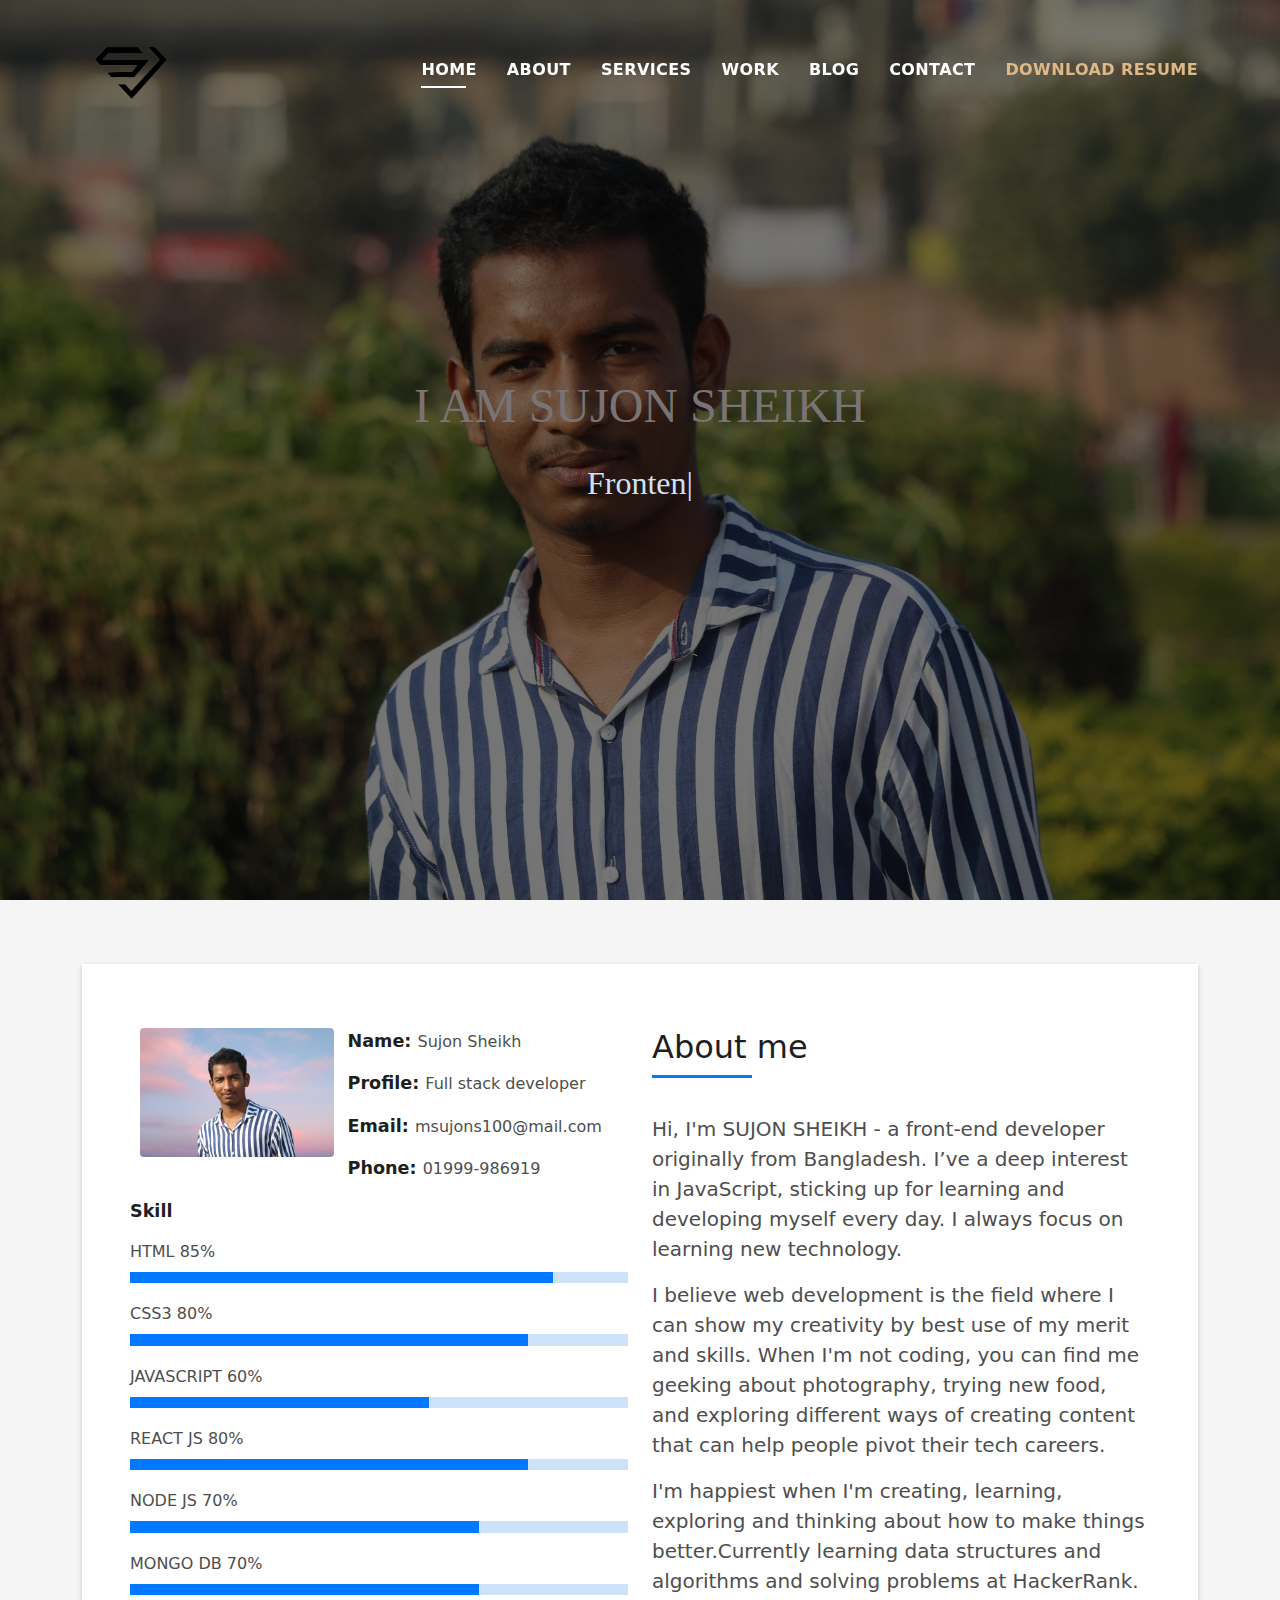
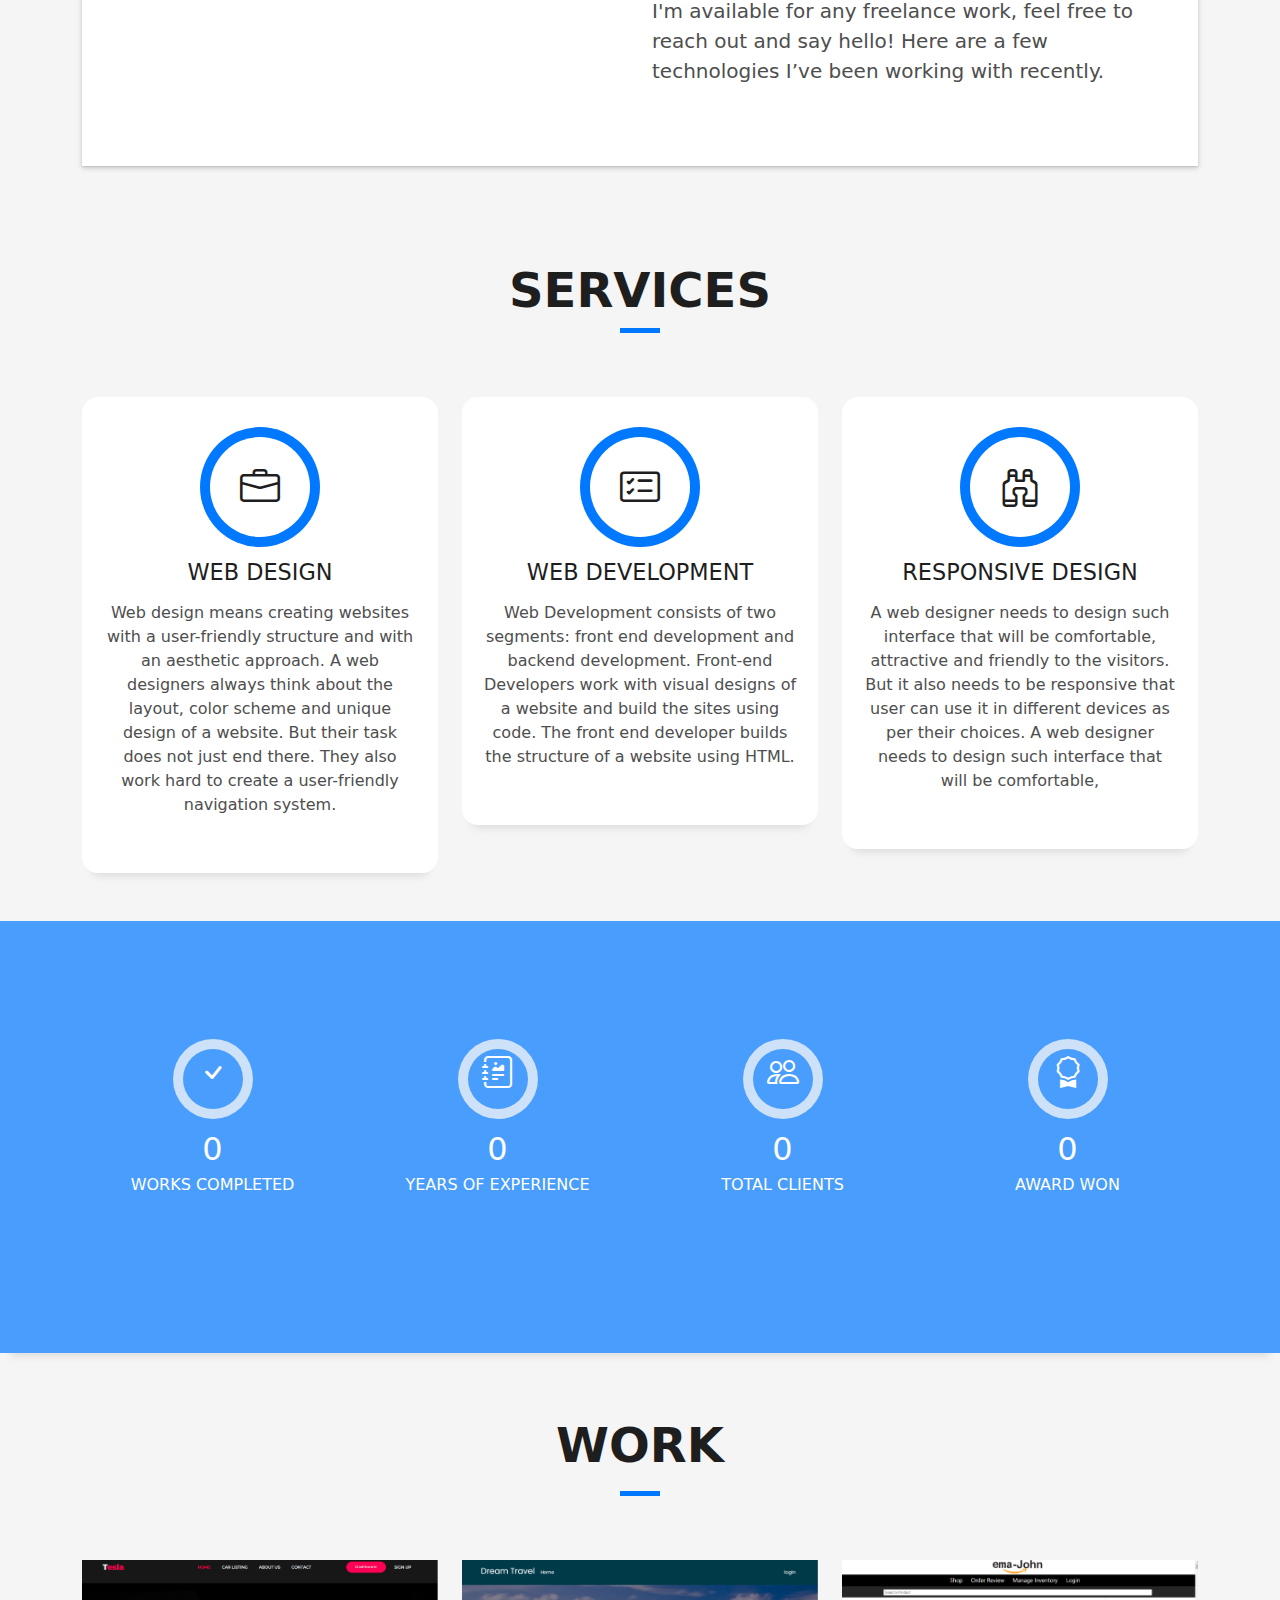
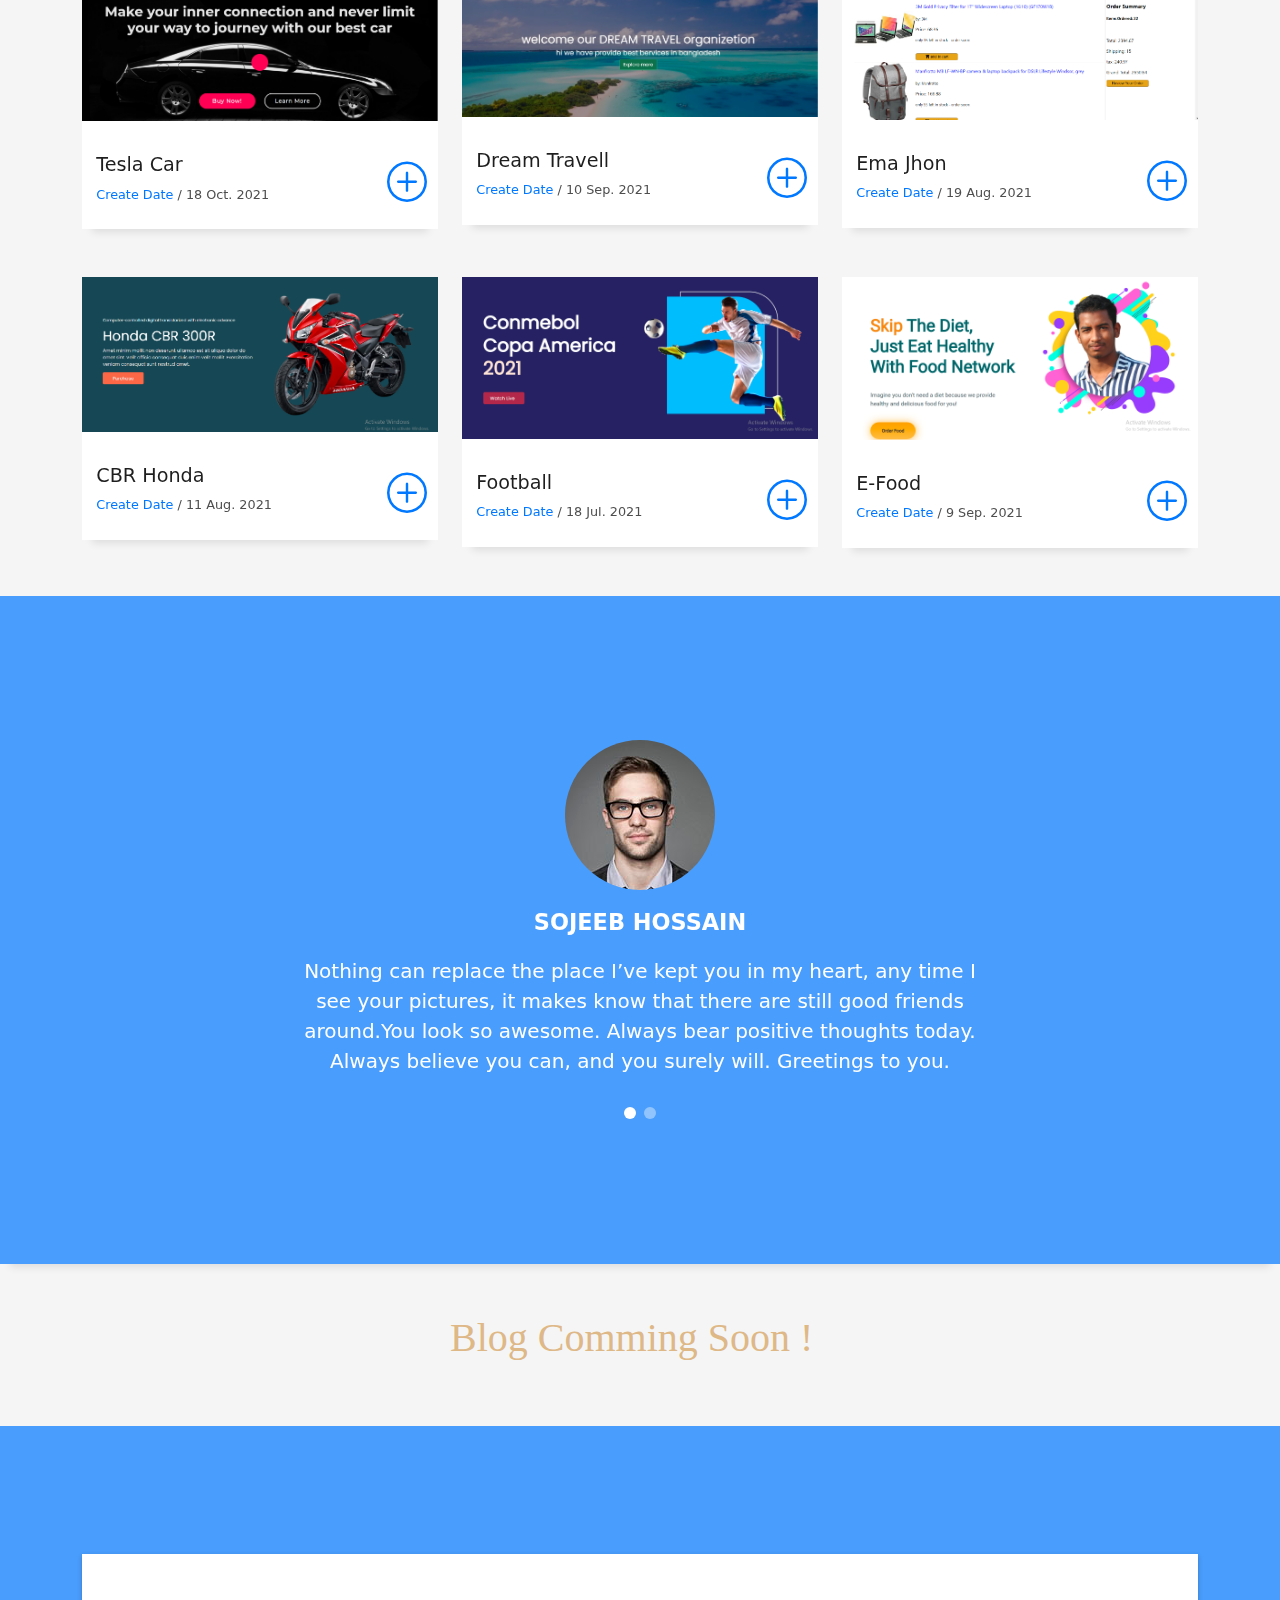
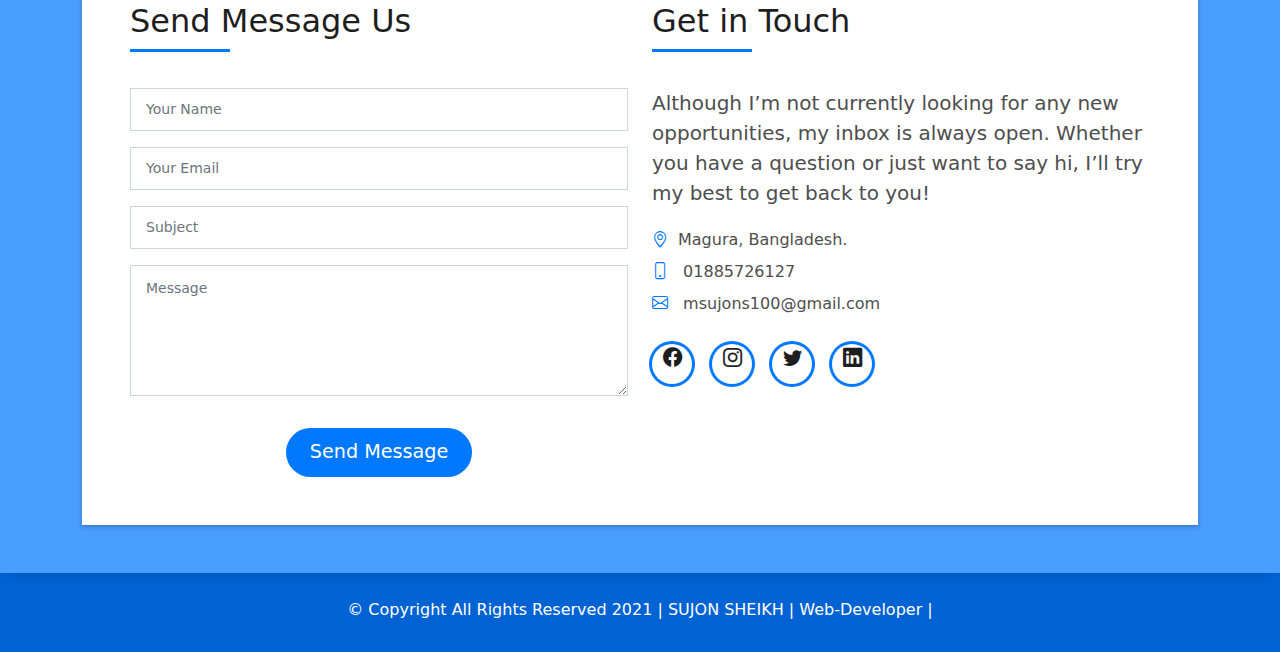
<file: index.html>
<!DOCTYPE html>
<html lang="en">

<head>
  <meta charset="utf-8">
  <meta content="width=device-width, initial-scale=1.0" name="viewport">

  <title>ѕυנσи ѕнєιкн</title>
  <meta content="" name="description">
  <meta content="" name="keywords">

  <!-- Favicons -->
  <link href="assets/img/fav.png" rel="icon">
  <link href="assets/img/apple-touch-icon.png" rel="apple-touch-icon">

  <!-- Vendor CSS Files -->
  <link href="assets/vendor/bootstrap/css/bootstrap.min.css" rel="stylesheet">
  <link href="assets/vendor/bootstrap-icons/bootstrap-icons.css" rel="stylesheet">
  <link href="assets/vendor/glightbox/css/glightbox.min.css" rel="stylesheet">
  <link href="assets/vendor/swiper/swiper-bundle.min.css" rel="stylesheet">

  <!-- Template Main CSS File -->
  <link href="assets/css/style.css" rel="stylesheet">

  
</head>

<body>

  <!-- ======= Header ======= -->
  <header id="header" class="fixed-top">
    <div class="container d-flex align-items-center justify-content-between">

      <h1 class="logo"><a href="index.html"><img src="/assets/img/fav.png" alt=""></a></h1>
      

      <nav id="navbar" class="navbar">
        <ul>
          <li><a class="nav-link scrollto active" href="#hero">Home</a></li>
          <li><a class="nav-link scrollto" href="#about">About</a></li>
          <li><a class="nav-link scrollto" href="#services">Services</a></li>
          <li><a class="nav-link scrollto " href="#work">Work</a></li>
          <li><a class="nav-link scrollto " href="#blog">Blog</a></li>
          <li><a class="nav-link scrollto" href="#contact">Contact</a></li>
          <li><a class="nav-link scrollto" style="color: burlywood;" href="https://drive.google.com/file/d/1qB2G-3XGYrtG1VJgS4BBknzDFBVTh50k/view?usp=sharing">Download Resume</a></li>
        </ul>
        <i class="bi bi-list mobile-nav-toggle"></i>
      </nav><!-- .navbar -->

    </div>
  </header><!-- End Header -->

  <!-- ======= Hero Section ======= -->
  <div id="hero" class="hero route bg-image" style="background-image: url(assets/img/sujon.JPG)">
    <div class="overlay-itro"></div>
    <div class="hero-content display-table">
      <div class="table-cell">
        <div class="container">
          <!--<p class="display-6 color-d">Hello, world!</p>-->
          <h1 class="hero-title mb-4">I AM SUJON SHEIKH</h1>
          <p class="hero-subtitle"><span class="typed" data-typed-items="Frontend Web Developer (MERN Stack),Programmer, Designer, Developer, Freelancer"></span></p>
          <!-- <p class="pt-3"><a class="btn btn-primary btn js-scroll px-4" href="#about" role="button">Learn More</a></p> -->
        </div>
      </div>
    </div>
  </div><!-- End Hero Section -->

  <main id="main">

    <!-- ======= About Section ======= -->
    <section id="about" class="about-mf sect-pt4 route">
      <div class="container">
        <div class="row">
          <div class="col-sm-12">
            <div class="box-shadow-full">
              <div class="row">
                <div class="col-md-6">
                  <div class="row">
                    <div class="col-sm-6 col-md-5">
                      <div class="about-img">
                        <img src="assets/img/sujon bg.png" class="img-fluid rounded b-shadow-a" alt="">
                      </div>
                    </div>
                    <div class="col-sm-6 col-md-7">
                      <div class="about-info">
                        <p><span class="title-s">Name: </span> <span>Sujon Sheikh</span></p>
                        <p><span class="title-s">Profile: </span> <span>Full stack developer</span></p>
                        <p><span class="title-s">Email: </span> <span>msujons100@mail.com</span></p>
                        <p><span class="title-s">Phone: </span> <span>01999-986919</span></p>
                      </div>
                    </div>
                  </div>
                  <div class="skill-mf">
                    <p class="title-s">Skill</p>
                    <span>HTML</span> <span class="pull-right">85%</span>
                    <div class="progress">
                      <div class="progress-bar" role="progressbar" style="width: 85%;" aria-valuenow="85" aria-valuemin="0" aria-valuemax="100"></div>
                    </div>
                    <span>CSS3</span> <span class="pull-right">80%</span>
                    <div class="progress">
                      <div class="progress-bar" role="progressbar" style="width: 80%" aria-valuenow="75" aria-valuemin="0" aria-valuemax="100"></div>
                    </div>
                    <span>JAVASCRIPT</span> <span class="pull-right">60%</span>
                    <div class="progress">
                      <div class="progress-bar" role="progressbar" style="width: 60%" aria-valuenow="50" aria-valuemin="0" aria-valuemax="100"></div>
                    </div>
                    <span>REACT JS</span> <span class="pull-right">80%</span>
                    <div class="progress">
                      <div class="progress-bar" role="progressbar" style="width: 80%" aria-valuenow="90" aria-valuemin="0" aria-valuemax="100"></div>
                    </div>
                    <span>NODE JS</span> <span class="pull-right">70%</span>
                    <div class="progress">
                      <div class="progress-bar" role="progressbar" style="width: 70%" aria-valuenow="90" aria-valuemin="0" aria-valuemax="100"></div>
                    </div>
                    <span>MONGO DB</span> <span class="pull-right">70%</span>
                    <div class="progress">
                      <div class="progress-bar" role="progressbar" style="width: 70%" aria-valuenow="90" aria-valuemin="0" aria-valuemax="100"></div>
                    </div>
                  </div>
                </div>
                <div class="col-md-6">
                  <div class="about-me pt-4 pt-md-0">
                    <div class="title-box-2">
                      <h5 class="title-left">
                        About me
                      </h5>
                    </div>
                    <p class="lead">
                      Hi, I'm SUJON SHEIKH - a front-end developer originally from Bangladesh. I’ve a deep interest in JavaScript, sticking up for learning and developing myself every day. I always focus on learning new technology.
                    </p>
                    <p class="lead">
                      I believe web development is the field where I can show my creativity by best use of my merit and skills. When I'm not coding, you can find me geeking about photography, trying new food, and exploring different ways of creating content that can help people pivot their tech careers.
                    </p>
                    <p class="lead">
                      I'm happiest when I'm creating, learning, exploring and thinking about how to make things better.Currently learning data structures and algorithms and solving problems at HackerRank. I'm available for any freelance work, feel free to reach out and say hello! Here are a few technologies I’ve been working with recently.
                    </p>
                  </div>
                </div>
              </div>
            </div>
          </div>
        </div>
      </div>
    </section><!-- End About Section -->

    <!-- ======= Services Section ======= -->
    <section id="services" class="services-mf pt-5 route">
      <div class="container">
        <div class="row">
          <div class="col-sm-12">
            <div class="title-box text-center">
              <h3 class="title-a">
                Services
              </h3>
              <div class="line-mf"></div>
            </div>
          </div>
        </div>
        <div class="row">
          <div class="col-md-4">
            <div class="service-box">
              <div class="service-ico">
                <span class="ico-circle"><i class="bi bi-briefcase"></i></span>
              </div>
              <div class="service-content">
                <h2 class="s-title">Web Design</h2>
                <p class="s-description text-center">
                  Web design means creating websites with a user-friendly structure and with an aesthetic approach. A web designers always think about the layout, color scheme and unique design of a website. But their task does not just end there. They also work hard to create a user-friendly navigation system.
                </p>
              </div>
            </div>
          </div>
          <div class="col-md-4">
            <div class="service-box">
              <div class="service-ico">
                <span class="ico-circle"><i class="bi bi-card-checklist"></i></span>
              </div>
              <div class="service-content">
                <h2 class="s-title">Web Development</h2>
                <p class="s-description text-center">
                  Web Development consists of two segments: front end development and backend development. Front-end Developers work with visual designs of a website and build the sites using code. The front end developer builds the structure of a website using HTML.
                </p>
              </div>
            </div>
          </div>
          <div class="col-md-4">
            <div class="service-box">
              <div class="service-ico">
                <span class="ico-circle"><i class="bi bi-binoculars"></i></span>
              </div>
              <div class="service-content">
                <h2 class="s-title">Responsive Design</h2>
                <p class="s-description text-center">
                  A web designer needs to design such interface that will be comfortable, attractive and friendly to the visitors. But it also needs to be responsive that user can use it in different devices as per their choices. A web designer needs to design such interface that will be comfortable,
                </p>
              </div>
            </div>
          </div>
        </div>
      </div>
    </section><!-- End Services Section -->

    <!-- ======= Counter Section ======= -->
    <div class="section-counter paralax-mf bg-image" style="background-image: url(assets/img/counters-bg.jpg)">
      <div class="overlay-mf"></div>
      <div class="container position-relative">
        <div class="row">
          <div class="col-sm-3 col-lg-3">
            <div class="counter-box counter-box pt-4 pt-md-0">
              <div class="counter-ico">
                <span class="ico-circle"><i class="bi bi-check"></i></span>
              </div>
              <div class="counter-num">
                <p data-purecounter-start="0" data-purecounter-end="350" data-purecounter-duration="1" class="counter purecounter"></p>
                <span class="counter-text">WORKS COMPLETED</span>
              </div>
            </div>
          </div>
          <div class="col-sm-3 col-lg-3">
            <div class="counter-box pt-4 pt-md-0">
              <div class="counter-ico">
                <span class="ico-circle"><i class="bi bi-journal-richtext"></i></span>
              </div>
              <div class="counter-num">
                <p data-purecounter-start="0" data-purecounter-end="02" data-purecounter-duration="1" class="counter purecounter"></p>
                <span class="counter-text">YEARS OF EXPERIENCE</span>
              </div>
            </div>
          </div>
          <div class="col-sm-3 col-lg-3">
            <div class="counter-box pt-4 pt-md-0">
              <div class="counter-ico">
                <span class="ico-circle"><i class="bi bi-people"></i></span>
              </div>
              <div class="counter-num">
                <p data-purecounter-start="0" data-purecounter-end="120" data-purecounter-duration="1" class="counter purecounter"></p>
                <span class="counter-text">TOTAL CLIENTS</span>
              </div>
            </div>
          </div>
          <div class="col-sm-3 col-lg-3">
            <div class="counter-box pt-4 pt-md-0">
              <div class="counter-ico">
                <span class="ico-circle"><i class="bi bi-award"></i></span>
              </div>
              <div class="counter-num">
                <p data-purecounter-start="0" data-purecounter-end="7" data-purecounter-duration="1" class="counter purecounter"></p>
                <span class="counter-text">AWARD WON</span>
              </div>
            </div>
          </div>
        </div>
      </div>
    </div><!-- End Counter Section -->

    <!-- ======= Portfolio Section ======= -->
    <section id="work" class="portfolio-mf sect-pt4 route">
      <div class="container">
        <div class="row">
          <div class="col-sm-12">
            <div class="title-box text-center">
              <h3 class="title-a">
                Work
              </h3>
              <p class="subtitle-a">
              </p>
              <div class="line-mf"></div>
            </div>
          </div>
        </div>
        <div class="row">
          <div class="col-md-4">
            <div class="work-box">
              <a href="assets/img/w1.png" data-gallery="portfolioGallery" class="portfolio-lightbox">
                <div class="work-img">
                  <img src="assets/img/w1.png" alt="" class="img-fluid">
                </div>
              </a>
              <div class="work-content">
                <div class="row">
                  <div class="col-sm-8">
                    <h2 class="w-title">Tesla Car</h2>
                    <div class="w-more">
                      <span class="w-ctegory">Create Date</span> / <span class="w-date">18 Oct. 2021</span>
                    </div>
                  </div>
                  <div class="col-sm-4">
                    <div class="w-like">
                      <a href="work-1.html"> <span class="bi bi-plus-circle"></span></a>
                    </div>
                  </div>
                </div>
              </div>
            </div>
          </div>
          <div class="col-md-4">
            <div class="work-box">
              <a href="assets/img/w2.png" data-gallery="portfolioGallery" class="portfolio-lightbox">
                <div class="work-img">
                  <img src="assets/img/w2.png" alt="" class="img-fluid">
                </div>
              </a>
              <div class="work-content">
                <div class="row">
                  <div class="col-sm-8">
                    <h2 class="w-title">Dream Travell</h2>
                    <div class="w-more">
                      <span class="w-ctegory">Create Date</span> / <span class="w-date">10 Sep. 2021</span>
                    </div>
                  </div>
                  <div class="col-sm-4">
                    <div class="w-like">
                      <a href="work-2.html"> <span class="bi bi-plus-circle"></span></a>
                    </div>
                  </div>
                </div>
              </div>
            </div>
          </div>
          <div class="col-md-4">
            <div class="work-box">
              <a href="assets/img/w3.png" data-gallery="portfolioGallery" class="portfolio-lightbox">
                <div class="work-img">
                  <img src="assets/img/w3.png" alt="" class="img-fluid">
                </div>
              </a>
              <div class="work-content">
                <div class="row">
                  <div class="col-sm-8">
                    <h2 class="w-title">Ema Jhon</h2>
                    <div class="w-more">
                      <span class="w-ctegory">Create Date</span> / <span class="w-date">19 Aug. 2021</span>
                    </div>
                  </div>
                  <div class="col-sm-4">
                    <div class="w-like">
                      <a href="work-3.html"> <span class="bi bi-plus-circle"></span></a>
                    </div>
                  </div>
                </div>
              </div>
            </div>
          </div>
          <div class="col-md-4">
            <div class="work-box">
              <a href="assets/img/w4.png" data-gallery="portfolioGallery" class="portfolio-lightbox">
                <div class="work-img">
                  <img src="assets/img/w4.png" alt="" class="img-fluid">
                </div>
              </a>
              <div class="work-content">
                <div class="row">
                  <div class="col-sm-8">
                    <h2 class="w-title">CBR Honda</h2>
                    <div class="w-more">
                      <span class="w-ctegory">Create Date</span> / <span class="w-date">11 Aug. 2021</span>
                    </div>
                  </div>
                  <div class="col-sm-4">
                    <div class="w-like">
                      <a href="work-4.html"> <span class="bi bi-plus-circle"></span></a>
                    </div>
                  </div>
                </div>
              </div>
            </div>
          </div>
          <div class="col-md-4">
            <div class="work-box">
              <a href="assets/img/w5.png" data-gallery="portfolioGallery" class="portfolio-lightbox">
                <div class="work-img">
                  <img src="assets/img/w5.png" alt="" class="img-fluid">
                </div>
              </a>
              <div class="work-content">
                <div class="row">
                  <div class="col-sm-8">
                    <h2 class="w-title">Football</h2>
                    <div class="w-more">
                      <span class="w-ctegory">Create Date</span> / <span class="w-date">18 Jul. 2021</span>
                    </div>
                  </div>
                  <div class="col-sm-4">
                    <div class="w-like">
                      <a href="work-5.html"> <span class="bi bi-plus-circle"></span></a>
                    </div>
                  </div>
                </div>
              </div>
            </div>
          </div>
          <div class="col-md-4">
            <div class="work-box">
              <a href="assets/img/w6.png" data-gallery="portfolioGallery" class="portfolio-lightbox">
                <div class="work-img">
                  <img src="assets/img/w6.png" alt="" class="img-fluid">
                </div>
              </a>
              <div class="work-content">
                <div class="row">
                  <div class="col-sm-8">
                    <h2 class="w-title">E-Food</h2>
                    <div class="w-more">
                      <span class="w-ctegory">Create Date</span> / <span class="w-date">9 Sep. 2021</span>
                    </div>
                  </div>
                  <div class="col-sm-4">
                    <div class="w-like">
                      <a href="work-6.html"> <span class="bi bi-plus-circle"></span></a>
                    </div>
                  </div>
                </div>
              </div>
            </div>
          </div>
        </div>
      </div>
    </section><!-- End Portfolio Section -->

    <!-- ======= Testimonials Section ======= -->
    <div class="testimonials paralax-mf bg-image" style="background-image: url(assets/img/overlay-bg.jpg)">
      <div class="overlay-mf"></div>
      <div class="container">
        <div class="row">
          <div class="col-md-12">

            <div class="testimonials-slider swiper-container" data-aos="fade-up" data-aos-delay="100">
              <div class="swiper-wrapper">

                <div class="swiper-slide">
                  <div class="testimonial-box">
                    <div class="author-test">
                      <img src="assets/img/testimonial-2.jpg" alt="" class="rounded-circle b-shadow-a">
                      <span class="author">Sojeeb Hossain</span>
                    </div>
                    <div class="content-test">
                      <p class="description lead">
                        Nothing can replace the place I’ve kept you in my heart, any time I see your pictures, it makes know that there are still good friends around.You look so awesome. Always bear positive thoughts today. Always believe you can, and you surely will. Greetings to you.
                      </p>
                    </div>
                  </div>
                </div><!-- End testimonial item -->

                <div class="swiper-slide">
                  <div class="testimonial-box">
                    <div class="author-test">
                      <img src="assets/img/testimonial-4.jpg" alt="" class="rounded-circle b-shadow-a">
                      <span class="author">Maria Khatun</span>
                    </div>
                    <div class="content-test">
                      <p class="description lead">
                        I wish you, one of my favorite humans on earth a beautiful day, I’m sure you enjoyed your night. And, yes! You look stunning.May all your dreams come true, all your expectation shall be met, don’t stop looking good.
                      </p>
                    </div>
                  </div>
                </div><!-- End testimonial item -->
              </div>
              <div class="swiper-pagination"></div>
            </div>

            <!-- <div id="testimonial-mf" class="owl-carousel owl-theme">
          
        </div> -->
          </div>
        </div>
      </div>
    </div><!-- End Testimonials Section -->

    <!-- ======= Blog Section ======= -->
    <h1 id="blog" style="font-family: cursive;margin-left: 450px;margin-top: 50px;color: burlywood;">Blog Comming Soon !</h1>
    <!-- <section id="blog" class="blog-mf sect-pt4 route">
      <div class="container">
        <div class="row">
          <div class="col-sm-12">
            <div class="title-box text-center">
              <h3 class="title-a">
                Blog
              </h3>
              <div class="line-mf"></div>
            </div>
          </div>
        </div>
        <div class="row">
          <div class="col-md-4">
            <div class="card card-blog">
              <div class="card-img">
                <a href="blog-single.html"><img src="assets/img/post-1.jpg" alt="" class="img-fluid"></a>
              </div>
              <div class="card-body">
                <div class="card-category-box">
                  <div class="card-category">
                    <h6 class="category">Travel</h6>
                  </div>
                </div>
                <h3 class="card-title"><a href="blog-single.html">See more ideas about Travel</a></h3>
                <p class="card-description">
                  Proin eget tortor risus. Pellentesque in ipsum id orci porta dapibus. Praesent sapien massa, convallis
                  a pellentesque nec,
                  egestas non nisi.
                </p>
              </div>
              <div class="card-footer">
                <div class="post-author">
                  <a href="#">
                    <img src="assets/img/testimonial-2.jpg" alt="" class="avatar rounded-circle">
                    <span class="author">Morgan Freeman</span>
                  </a>
                </div>
                <div class="post-date">
                  <span class="bi bi-clock"></span> 10 min
                </div>
              </div>
            </div>
          </div>
          <div class="col-md-4">
            <div class="card card-blog">
              <div class="card-img">
                <a href="blog-single.html"><img src="assets/img/post-2.jpg" alt="" class="img-fluid"></a>
              </div>
              <div class="card-body">
                <div class="card-category-box">
                  <div class="card-category">
                    <h6 class="category">Web Design</h6>
                  </div>
                </div>
                <h3 class="card-title"><a href="blog-single.html">See more ideas about Travel</a></h3>
                <p class="card-description">
                  Proin eget tortor risus. Pellentesque in ipsum id orci porta dapibus. Praesent sapien massa, convallis
                  a pellentesque nec,
                  egestas non nisi.
                </p>
              </div>
              <div class="card-footer">
                <div class="post-author">
                  <a href="#">
                    <img src="assets/img/testimonial-2.jpg" alt="" class="avatar rounded-circle">
                    <span class="author">Morgan Freeman</span>
                  </a>
                </div>
                <div class="post-date">
                  <span class="bi bi-clock"></span> 10 min
                </div>
              </div>
            </div>
          </div>
          <div class="col-md-4">
            <div class="card card-blog">
              <div class="card-img">
                <a href="blog-single.html"><img src="assets/img/post-3.jpg" alt="" class="img-fluid"></a>
              </div>
              <div class="card-body">
                <div class="card-category-box">
                  <div class="card-category">
                    <h6 class="category">Web Design</h6>
                  </div>
                </div>
                <h3 class="card-title"><a href="blog-single.html">See more ideas about Travel</a></h3>
                <p class="card-description">
                  Proin eget tortor risus. Pellentesque in ipsum id orci porta dapibus. Praesent sapien massa, convallis
                  a pellentesque nec,
                  egestas non nisi.
                </p>
              </div>
              <div class="card-footer">
                <div class="post-author">
                  <a href="#">
                    <img src="assets/img/testimonial-2.jpg" alt="" class="avatar rounded-circle">
                    <span class="author">Morgan Freeman</span>
                  </a>
                </div>
                <div class="post-date">
                  <span class="bi bi-clock"></span> 10 min
                </div>
              </div>
            </div>
          </div>
        </div>
      </div>
    </section> -->
    <!-- End Blog Section -->

    <!-- ======= Contact Section ======= -->
    <section id="contact" class="paralax-mf footer-paralax bg-image sect-mt4 route" style="background-image: url(assets/img/overlay-bg.jpg)">
      <div class="overlay-mf"></div>
      <div class="container">
        <div class="row">
          <div class="col-sm-12">
            <div class="contact-mf">
              <div id="contact" class="box-shadow-full">
                <div class="row">
                  <div class="col-md-6">
                    <div class="title-box-2">
                      <h5 class="title-left">
                        Send Message Us
                      </h5>
                    </div>
                    <div>
                      <form action="forms/contact.php" method="post" role="form" class="php-email-form">
                        <div class="row">
                          <div class="col-md-12 mb-3">
                            <div class="form-group">
                              <input type="text" name="name" class="form-control" id="name" placeholder="Your Name" required>
                            </div>
                          </div>
                          <div class="col-md-12 mb-3">
                            <div class="form-group">
                              <input type="email" class="form-control" name="email" id="email" placeholder="Your Email" required>
                            </div>
                          </div>
                          <div class="col-md-12 mb-3">
                            <div class="form-group">
                              <input type="text" class="form-control" name="subject" id="subject" placeholder="Subject" required>
                            </div>
                          </div>
                          <div class="col-md-12">
                            <div class="form-group">
                              <textarea class="form-control" name="message" rows="5" placeholder="Message" required></textarea>
                            </div>
                          </div>
                          <div class="col-md-12 text-center my-3">
                            <div class="loading">Loading</div>
                            <div class="error-message"></div>
                            <div class="sent-message">Your message has been sent. Thank you!</div>
                          </div>
                          <div class="col-md-12 text-center">
                            <button type="submit" class="button button-a button-big button-rouded">Send Message</button>
                          </div>
                        </div>
                      </form>
                    </div>
                  </div>
                  <div class="col-md-6">
                    <div class="title-box-2 pt-4 pt-md-0">
                      <h5 class="title-left">
                        Get in Touch
                      </h5>
                    </div>
                    <div class="more-info">
                      <p class="lead">
                        Although I’m not currently looking for any new opportunities, my inbox is always open. Whether you have a question or just want to say hi, I’ll try my best to get back to you!
                      </p>
                      <ul class="list-ico">
                        <li><span class="bi bi-geo-alt"></span>Magura, Bangladesh.</li>
                        <li><span class="bi bi-phone"></span> 01885726127</li>
                        <li><span class="bi bi-envelope"></span> msujons100@gmail.com</li>
                      </ul>
                    </div>
                    <div class="socials">
                      <ul>
                        <li><a href="https://www.facebook.com/"><span class="ico-circle"><i class="bi bi-facebook"></i></span></a></li>
                        <li><a href="https://www.instagram.com/"><span class="ico-circle"><i class="bi bi-instagram"></i></span></a></li>
                        <li><a href="https://twitter.com/twitter"><span class="ico-circle"><i class="bi bi-twitter"></i></span></a></li>
                        <li><a href="https://www.linkedin.com/in/sujon-sheikh/"><span class="ico-circle"><i class="bi bi-linkedin"></i></span></a></li>
                      </ul>
                    </div>
                  </div>
                </div>
              </div>
            </div>
          </div>
        </div>
      </div>
    </section><!-- End Contact Section -->

  </main><!-- End #main -->

  <!-- ======= Footer ======= -->
  <footer>
    <div class="container">
      <div class="row">
        <div class="col-sm-12">
          <div class="copyright-box">
            <p class="copyright">© Copyright All Rights Reserved  2021 | SUJON SHEIKH |  Web-Developer |</p>
          </div>
        </div>
      </div>
    </div>
  </footer><!-- End  Footer -->

  <div id="preloader"></div>
  <a href="#" class="back-to-top d-flex align-items-center justify-content-center"><i class="bi bi-arrow-up-short"></i></a>

  <!-- Vendor JS Files -->
  <script src="assets/vendor/bootstrap/js/bootstrap.bundle.min.js"></script>
  <script src="assets/vendor/glightbox/js/glightbox.min.js"></script>
  <script src="assets/vendor/php-email-form/validate.js"></script>
  <script src="assets/vendor/purecounter/purecounter.js"></script>
  <script src="assets/vendor/swiper/swiper-bundle.min.js"></script>
  <script src="assets/vendor/typed.js/typed.min.js"></script>

  <!-- Template Main JS File -->
  <script src="assets/js/main.js"></script>

</body>

</html>
</file>
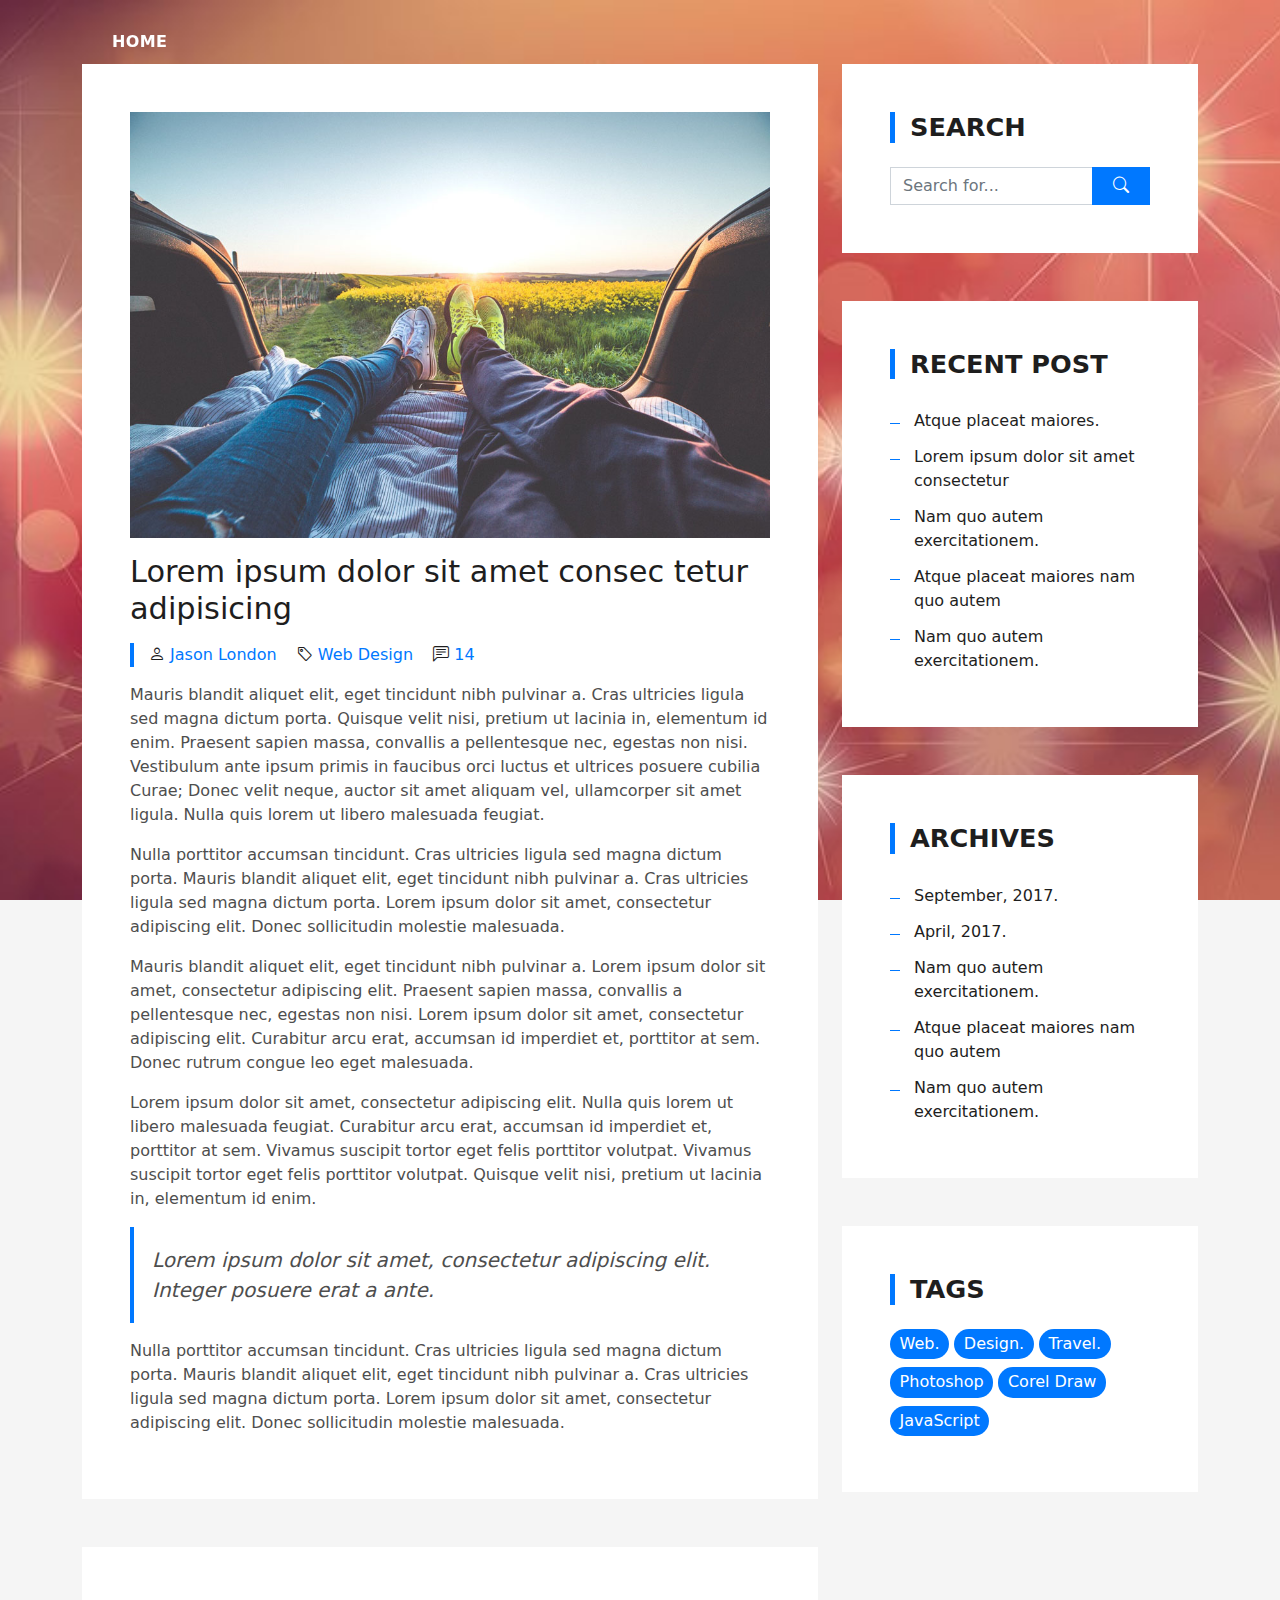
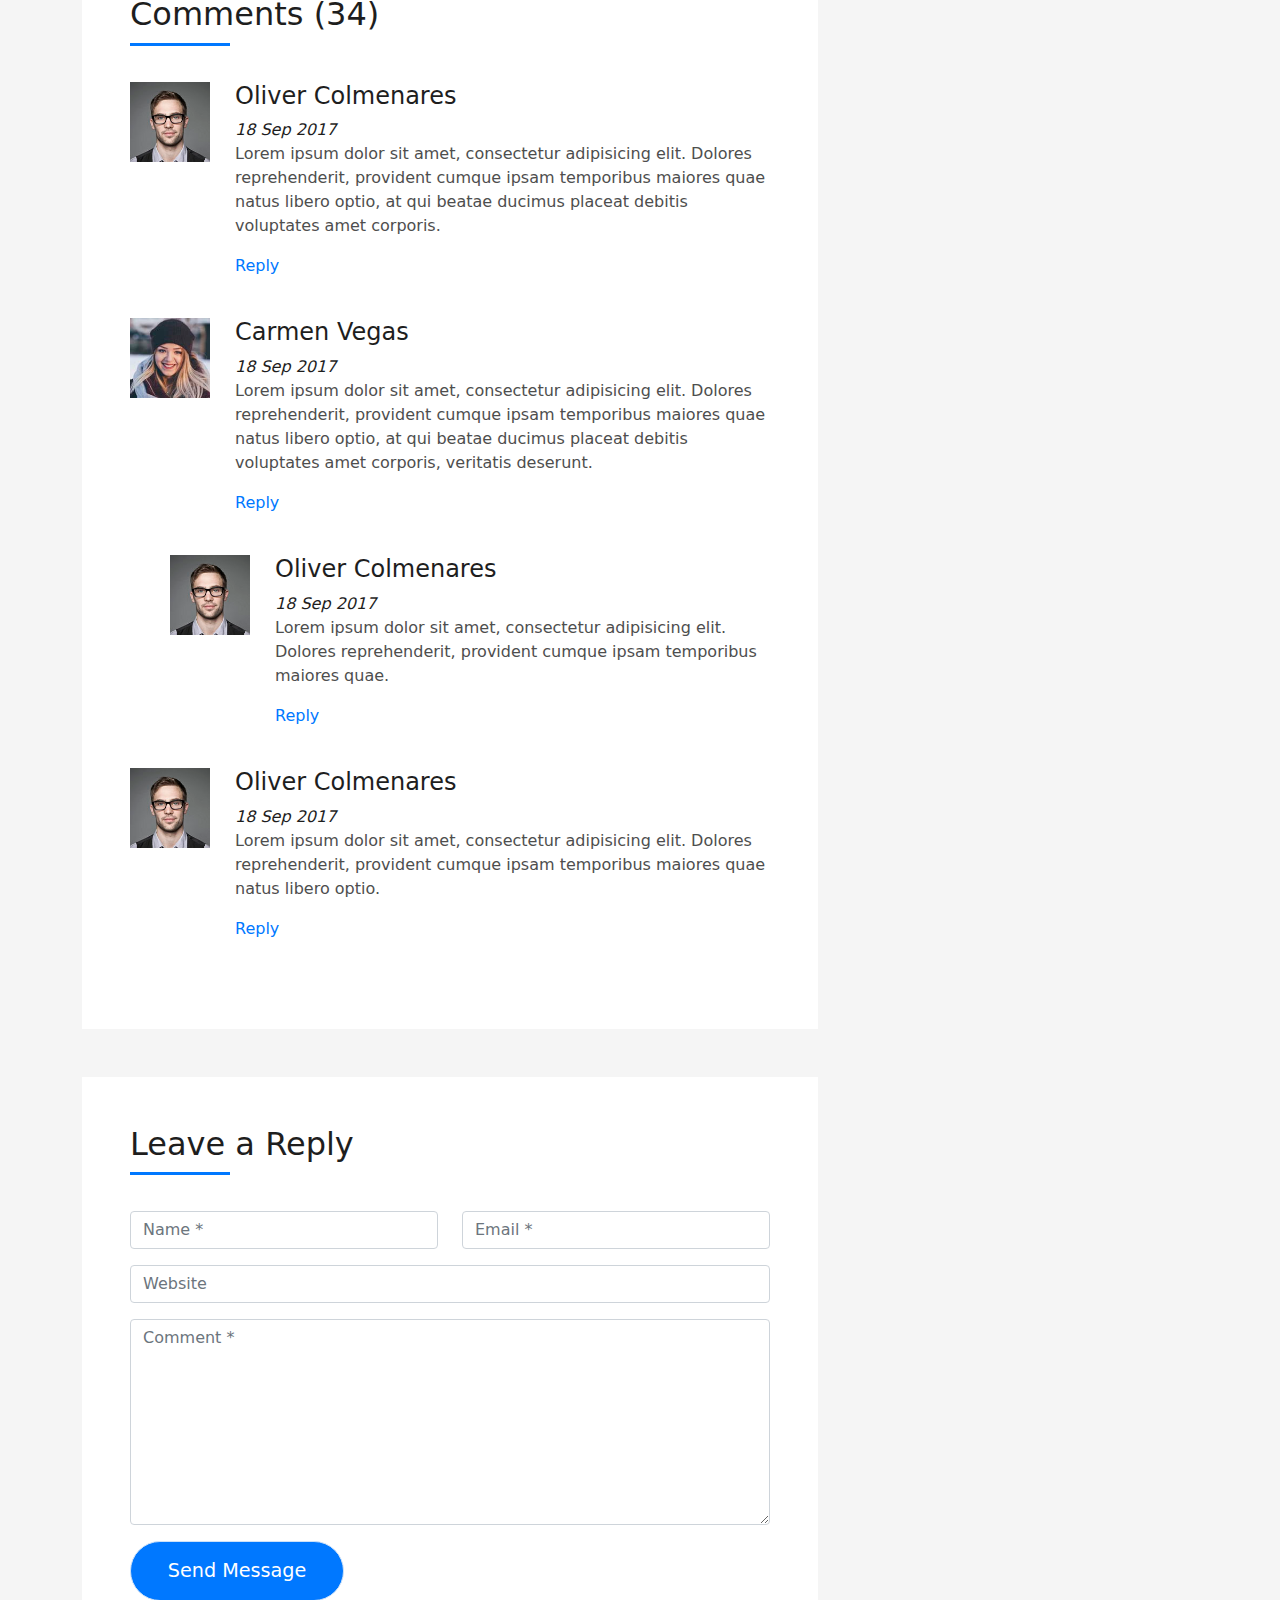
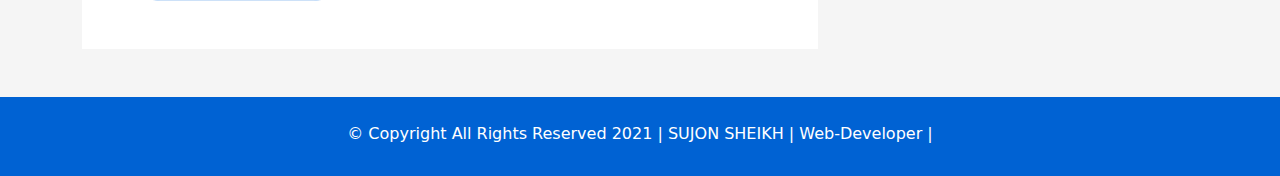
<file: blog-single.html>
<!DOCTYPE html>
<html lang="en">

<head>
  <meta charset="utf-8">
  <meta content="width=device-width, initial-scale=1.0" name="viewport">

  <title>ѕυנσи ѕнєιкн</title>
  <meta content="" name="description">
  <meta content="" name="keywords">

  <!-- Favicons -->
  <link href="assets/img/fav.png" rel="icon">
  <link href="assets/img/apple-touch-icon.png" rel="apple-touch-icon">

  <!-- Vendor CSS Files -->
  <link href="assets/vendor/bootstrap/css/bootstrap.min.css" rel="stylesheet">
  <link href="assets/vendor/bootstrap-icons/bootstrap-icons.css" rel="stylesheet">
  <link href="assets/vendor/glightbox/css/glightbox.min.css" rel="stylesheet">
  <link href="assets/vendor/swiper/swiper-bundle.min.css" rel="stylesheet">

  <!-- Template Main CSS File -->
  <link href="assets/css/style.css" rel="stylesheet">

</head>

<body>

  <!-- ======= Header ======= -->
  <header id="header" class="fixed-top">
    <div class="container d-flex align-items-center justify-content-between">

      <nav id="navbar" class="navbar">
        <ul>
          <li><a class="nav-link scrollto " href="index.html">Home</a></li>
        </ul>
        <i class="bi bi-list mobile-nav-toggle"></i>
      </nav><!-- .navbar -->

    </div>
  </header><!-- End Header -->

  <div class="intro intro-single route bg-image" style="background-image: url(assets/img/bg.png)">

  <main id="main">

    <!-- ======= Blog Single Section ======= -->
    <section class="blog-wrapper sect-pt4" id="blog">
      <div class="container">
        <div class="row">
          <div class="col-md-8">
            <div class="post-box">
              <div class="post-thumb">
                <img src="assets/img/post-1.jpg" class="img-fluid" alt="">
              </div>
              <div class="post-meta">
                <h1 class="article-title">Lorem ipsum dolor sit amet consec tetur adipisicing</h1>
                <ul>
                  <li>
                    <span class="bi bi-person"></span>
                    <a href="#">Jason London</a>
                  </li>
                  <li>
                    <span class="bi bi-tag"></span>
                    <a href="#">Web Design</a>
                  </li>
                  <li>
                    <span class="bi bi-chat-left-text"></span>
                    <a href="#">14</a>
                  </li>
                </ul>
              </div>
              <div class="article-content">
                <p>
                  Mauris blandit aliquet elit, eget tincidunt nibh pulvinar a. Cras ultricies ligula sed magna dictum
                  porta. Quisque velit
                  nisi, pretium ut lacinia in, elementum id enim. Praesent sapien massa, convallis a pellentesque
                  nec, egestas non nisi. Vestibulum ante ipsum primis in faucibus orci luctus et ultrices posuere
                  cubilia Curae; Donec velit neque, auctor sit amet aliquam vel, ullamcorper sit amet ligula.
                  Nulla quis lorem ut libero malesuada feugiat.
                </p>
                <p>
                  Nulla porttitor accumsan tincidunt. Cras ultricies ligula sed magna dictum porta. Mauris blandit
                  aliquet elit, eget tincidunt
                  nibh pulvinar a. Cras ultricies ligula sed magna dictum porta. Lorem ipsum dolor sit amet,
                  consectetur adipiscing elit. Donec sollicitudin molestie malesuada.
                </p>
                <p>
                  Mauris blandit aliquet elit, eget tincidunt nibh pulvinar a. Lorem ipsum dolor sit amet, consectetur
                  adipiscing elit. Praesent
                  sapien massa, convallis a pellentesque nec, egestas non nisi. Lorem ipsum dolor sit amet,
                  consectetur adipiscing elit. Curabitur arcu erat, accumsan id imperdiet et, porttitor at
                  sem. Donec rutrum congue leo eget malesuada.
                </p>
                <p>
                  Lorem ipsum dolor sit amet, consectetur adipiscing elit. Nulla quis lorem ut libero malesuada feugiat.
                  Curabitur arcu erat,
                  accumsan id imperdiet et, porttitor at sem. Vivamus suscipit tortor eget felis porttitor
                  volutpat. Vivamus suscipit tortor eget felis porttitor volutpat. Quisque velit nisi, pretium
                  ut lacinia in, elementum id enim.
                </p>
                <blockquote class="blockquote">
                  <p class="mb-0">Lorem ipsum dolor sit amet, consectetur adipiscing elit. Integer posuere erat a ante.</p>
                </blockquote>
                <p>
                  Nulla porttitor accumsan tincidunt. Cras ultricies ligula sed magna dictum porta. Mauris blandit
                  aliquet elit, eget tincidunt
                  nibh pulvinar a. Cras ultricies ligula sed magna dictum porta. Lorem ipsum dolor sit amet,
                  consectetur adipiscing elit. Donec sollicitudin molestie malesuada.
                </p>
              </div>
            </div>
            <div class="box-comments">
              <div class="title-box-2">
                <h4 class="title-comments title-left">Comments (34)</h4>
              </div>
              <ul class="list-comments">
                <li>
                  <div class="comment-avatar">
                    <img src="assets/img/testimonial-2.jpg" alt="">
                  </div>
                  <div class="comment-details">
                    <h4 class="comment-author">Oliver Colmenares</h4>
                    <span>18 Sep 2017</span>
                    <p>
                      Lorem ipsum dolor sit amet, consectetur adipisicing elit. Dolores reprehenderit, provident cumque
                      ipsam temporibus maiores
                      quae natus libero optio, at qui beatae ducimus placeat debitis voluptates amet corporis.
                    </p>
                    <a href="3">Reply</a>
                  </div>
                </li>
                <li>
                  <div class="comment-avatar">
                    <img src="assets/img/testimonial-4.jpg" alt="">
                  </div>
                  <div class="comment-details">
                    <h4 class="comment-author">Carmen Vegas</h4>
                    <span>18 Sep 2017</span>
                    <p>
                      Lorem ipsum dolor sit amet, consectetur adipisicing elit. Dolores reprehenderit, provident cumque
                      ipsam temporibus maiores
                      quae natus libero optio, at qui beatae ducimus placeat debitis voluptates amet corporis,
                      veritatis deserunt.
                    </p>
                    <a href="3">Reply</a>
                  </div>
                </li>
                <li class="comment-children">
                  <div class="comment-avatar">
                    <img src="assets/img/testimonial-2.jpg" alt="">
                  </div>
                  <div class="comment-details">
                    <h4 class="comment-author">Oliver Colmenares</h4>
                    <span>18 Sep 2017</span>
                    <p>
                      Lorem ipsum dolor sit amet, consectetur adipisicing elit. Dolores reprehenderit, provident cumque
                      ipsam temporibus maiores
                      quae.
                    </p>
                    <a href="3">Reply</a>
                  </div>
                </li>
                <li>
                  <div class="comment-avatar">
                    <img src="assets/img/testimonial-2.jpg" alt="">
                  </div>
                  <div class="comment-details">
                    <h4 class="comment-author">Oliver Colmenares</h4>
                    <span>18 Sep 2017</span>
                    <p>
                      Lorem ipsum dolor sit amet, consectetur adipisicing elit. Dolores reprehenderit, provident cumque
                      ipsam temporibus maiores
                      quae natus libero optio.
                    </p>
                    <a href="3">Reply</a>
                  </div>
                </li>
              </ul>
            </div>
            <div class="form-comments">
              <div class="title-box-2">
                <h3 class="title-left">
                  Leave a Reply
                </h3>
              </div>
              <form class="form-mf">
                <div class="row">
                  <div class="col-md-6 mb-3">
                    <div class="form-group">
                      <input type="text" class="form-control input-mf" id="inputName" placeholder="Name *" required>
                    </div>
                  </div>
                  <div class="col-md-6 mb-3">
                    <div class="form-group">
                      <input type="email" class="form-control input-mf" id="inputEmail1" placeholder="Email *" required>
                    </div>
                  </div>
                  <div class="col-md-12 mb-3">
                    <div class="form-group">
                      <input type="url" class="form-control input-mf" id="inputUrl" placeholder="Website">
                    </div>
                  </div>
                  <div class="col-md-12 mb-3">
                    <div class="form-group">
                      <textarea id="textMessage" class="form-control input-mf" placeholder="Comment *" name="message" cols="45" rows="8" required></textarea>
                    </div>
                  </div>
                  <div class="col-md-12">
                    <button type="submit" class="button button-a button-big button-rouded">Send Message</button>
                  </div>
                </div>
              </form>
            </div>
          </div>
          <div class="col-md-4">
            <div class="widget-sidebar sidebar-search">
              <h5 class="sidebar-title">Search</h5>
              <div class="sidebar-content">
                <form>
                  <div class="input-group">
                    <input type="text" class="form-control" placeholder="Search for..." aria-label="Search for...">
                    <span class="input-group-btn">
                      <button class="btn btn-secondary btn-search" type="button">
                        <span class="bi bi-search"></span>
                      </button>
                    </span>
                  </div>
                </form>
              </div>
            </div>
            <div class="widget-sidebar">
              <h5 class="sidebar-title">Recent Post</h5>
              <div class="sidebar-content">
                <ul class="list-sidebar">
                  <li>
                    <a href="#">Atque placeat maiores.</a>
                  </li>
                  <li>
                    <a href="#">Lorem ipsum dolor sit amet consectetur</a>
                  </li>
                  <li>
                    <a href="#">Nam quo autem exercitationem.</a>
                  </li>
                  <li>
                    <a href="#">Atque placeat maiores nam quo autem</a>
                  </li>
                  <li>
                    <a href="#">Nam quo autem exercitationem.</a>
                  </li>
                </ul>
              </div>
            </div>
            <div class="widget-sidebar">
              <h5 class="sidebar-title">Archives</h5>
              <div class="sidebar-content">
                <ul class="list-sidebar">
                  <li>
                    <a href="#">September, 2017.</a>
                  </li>
                  <li>
                    <a href="#">April, 2017.</a>
                  </li>
                  <li>
                    <a href="#">Nam quo autem exercitationem.</a>
                  </li>
                  <li>
                    <a href="#">Atque placeat maiores nam quo autem</a>
                  </li>
                  <li>
                    <a href="#">Nam quo autem exercitationem.</a>
                  </li>
                </ul>
              </div>
            </div>
            <div class="widget-sidebar widget-tags">
              <h5 class="sidebar-title">Tags</h5>
              <div class="sidebar-content">
                <ul>
                  <li>
                    <a href="#">Web.</a>
                  </li>
                  <li>
                    <a href="#">Design.</a>
                  </li>
                  <li>
                    <a href="#">Travel.</a>
                  </li>
                  <li>
                    <a href="#">Photoshop</a>
                  </li>
                  <li>
                    <a href="#">Corel Draw</a>
                  </li>
                  <li>
                    <a href="#">JavaScript</a>
                  </li>
                </ul>
              </div>
            </div>
          </div>
        </div>
      </div>
    </section><!-- End Blog Single Section -->

  </main><!-- End #main -->

  <!-- ======= Footer ======= -->
  <footer>
    <div class="container">
      <div class="row">
        <div class="col-sm-12">
          <div class="copyright-box">
            <p class="copyright">© Copyright All Rights Reserved 2021 | SUJON SHEIKH | Web-Developer |</p>
          </div>
        </div>
      </div>
    </div>
  </footer><!-- End  Footer -->

  <div id="preloader"></div>
  <a href="#" class="back-to-top d-flex align-items-center justify-content-center"><i class="bi bi-arrow-up-short"></i></a>

  <!-- Vendor JS Files -->
  <script src="assets/vendor/bootstrap/js/bootstrap.bundle.min.js"></script>
  <script src="assets/vendor/glightbox/js/glightbox.min.js"></script>
  <script src="assets/vendor/php-email-form/validate.js"></script>
  <script src="assets/vendor/purecounter/purecounter.js"></script>
  <script src="assets/vendor/swiper/swiper-bundle.min.js"></script>
  <script src="assets/vendor/typed.js/typed.min.js"></script>

  <!-- Template Main JS File -->
  <script src="assets/js/main.js"></script>

</body>

</html>
</file>
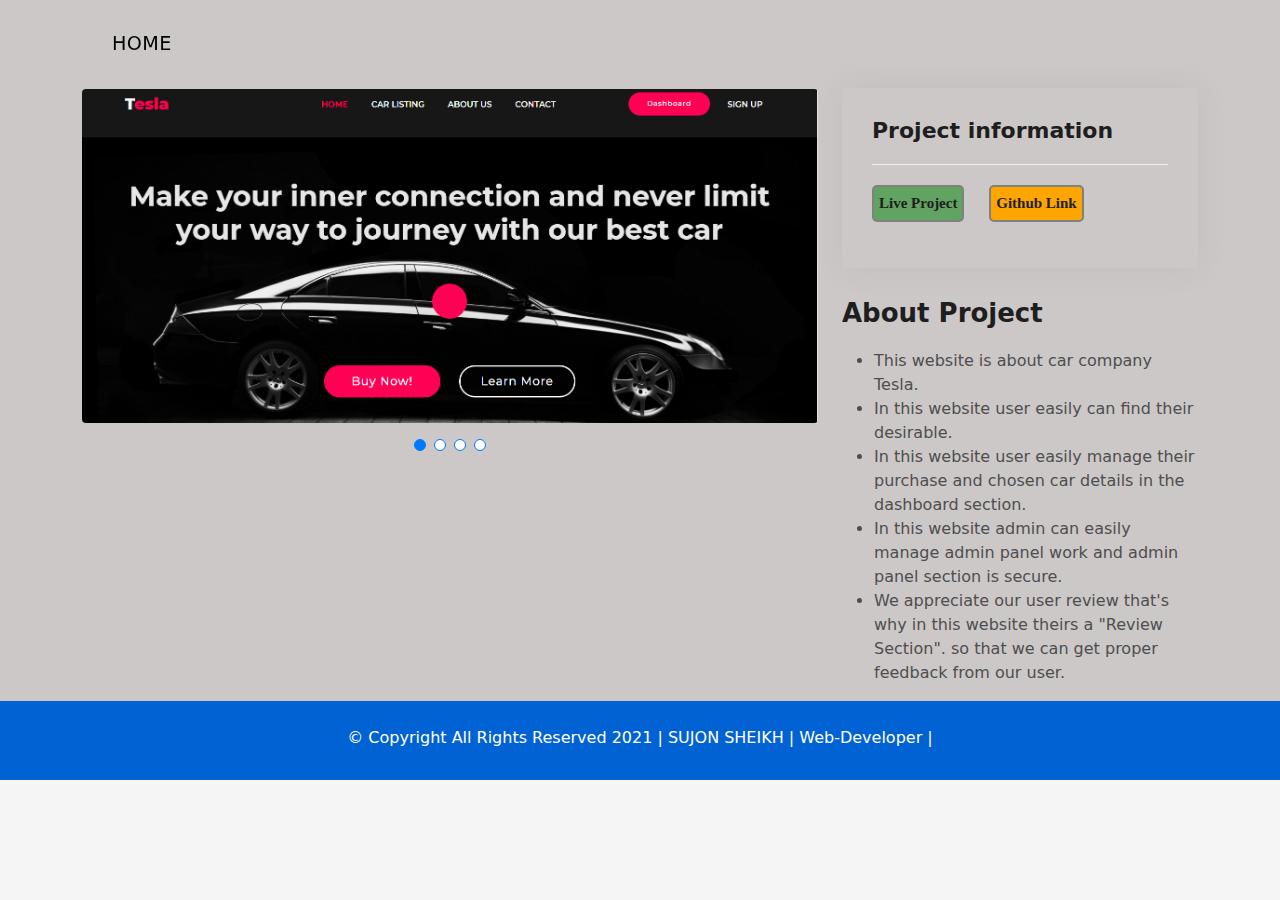
<file: work-1.html>
<!DOCTYPE html>
<html lang="en">

<head>
  <meta charset="utf-8">
  <meta content="width=device-width, initial-scale=1.0" name="viewport">

  <title>ѕυנσи ѕнєιкн</title>
  <meta content="" name="description">
  <meta content="" name="keywords">

  <!-- Favicons -->
  <link href="assets/img/fav.png" rel="icon">
  <link href="assets/img/apple-touch-icon.png" rel="apple-touch-icon">

  <!-- Vendor CSS Files -->
  <link href="assets/vendor/bootstrap/css/bootstrap.min.css" rel="stylesheet">
  <link href="assets/vendor/bootstrap-icons/bootstrap-icons.css" rel="stylesheet">
  <link href="assets/vendor/glightbox/css/glightbox.min.css" rel="stylesheet">
  <link href="assets/vendor/swiper/swiper-bundle.min.css" rel="stylesheet">

  <!-- Template Main CSS File -->
  <link href="assets/css/style.css" rel="stylesheet">
</head>

<body>

  <!-- ======= Header ======= -->
  <header id="header" class="fixed-top">
    <div class="container d-flex align-items-center justify-content-between">


      <nav id="navbar" class="navbar">
        <ul>
          <li><a class="nav-link scrollto" style="color: black;font-weight: 500;font-size: larger;" href="index.html">Home</a></li>
        </ul>
        <i class="bi bi-list mobile-nav-toggle"></i>
      </nav><!-- .navbar -->

    </div>
  </header><!-- End Header -->

  <div class="intro intro-single route bg-image" style="background-color: rgb(204, 200, 200);">

  <main id="main">

    <!-- ======= Project Details Section ======= -->
    <section id="portfolio-details" class="portfolio-details">
      <div class="container">

        <div class="row gy-4 mt-4">

          <div class="col-lg-8">
            <div class="portfolio-details-slider swiper-container">
              <div class="swiper-wrapper align-items-center">

                <div class="swiper-slide">
                  <img class="rounded" src="assets/img/tesla/one.png" alt="">
                </div>

                <div class="swiper-slide">
                  <img class="rounded" src="assets/img/tesla/two.png" alt="">
                </div>

                <div class="swiper-slide">
                  <img class="rounded" src="assets/img/tesla/three.png" alt="">
                </div>

                <div class="swiper-slide">
                  <img class="rounded" src="assets/img/tesla/four.png" alt="">
                </div>

              </div>
              <div class="swiper-pagination"></div>
            </div>
          </div>

          <div class="col-lg-4">
            <div class="portfolio-info">
              <h3>Project information</h3>
              <ul>
               <button style="border-radius: 5px;background-color: rgb(97, 163, 97);border: 2px solid gray;color: black;font-weight: 600;font-family:'Times New Roman', Times, serif;padding: 5px; margin-right: 20px;"><a href="https://tesla-d5b21.web.app/home">Live Project</a></button> 


               <button style="border-radius: 5px;background-color: orange;border: 2px solid gray;color: black;font-weight: 600;padding: 5px;font-family:'Times New Roman', Times, serif;"><a href="https://github.com/sujonphero/Tesla-Client">Github Link</a></button>
            </div>
            <div class="portfolio-description">
              <h2>About Project</h2>
              <ul>
                <li>This website is about car company Tesla.</li>
                <li>In this website user easily can find their desirable.</li>
                <li>In this website user easily manage their purchase and chosen car details in the dashboard section.</li>
                <li>In this website admin can easily manage admin panel work and admin panel section is secure.</li>
                <li>We appreciate our user review that's why in this website theirs a "Review Section". so that we can get proper feedback from our user.</li>
              </ul>
            </div>
          </div>

        </div>

      </div>
    </section><!-- End Portfolio Details Section -->

  </main><!-- End #main -->

  <!-- ======= Footer ======= -->
  <footer>
    <div class="container">
      <div class="row">
        <div class="col-sm-12">
          <div class="copyright-box">
            <p class="copyright">© Copyright All Rights Reserved 2021 | SUJON SHEIKH | Web-Developer |</p>
            </div>
          </div>
        </div>
      </div>
    </div>
  </footer><!-- End  Footer -->

  <div id="preloader"></div>
  <a href="#" class="back-to-top d-flex align-items-center justify-content-center"><i class="bi bi-arrow-up-short"></i></a>

  <!-- Vendor JS Files -->
  <script src="assets/vendor/bootstrap/js/bootstrap.bundle.min.js"></script>
  <script src="assets/vendor/glightbox/js/glightbox.min.js"></script>
  <script src="assets/vendor/php-email-form/validate.js"></script>
  <script src="assets/vendor/purecounter/purecounter.js"></script>
  <script src="assets/vendor/swiper/swiper-bundle.min.js"></script>
  <script src="assets/vendor/typed.js/typed.min.js"></script>

  <!-- Template Main JS File -->
  <script src="assets/js/main.js"></script>

</body>

</html>
</file>
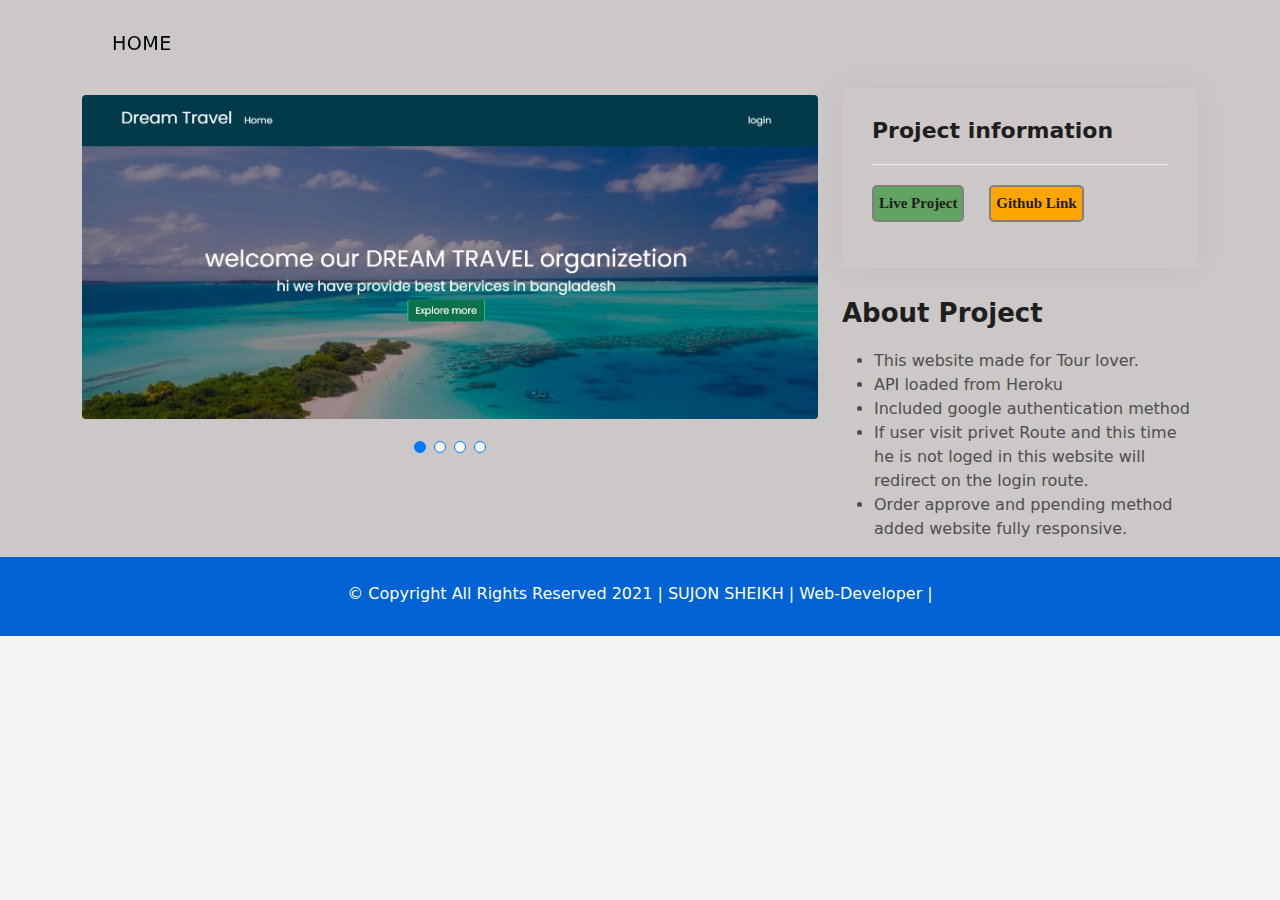
<file: work-2.html>
<!DOCTYPE html>
<html lang="en">

<head>
  <meta charset="utf-8">
  <meta content="width=device-width, initial-scale=1.0" name="viewport">

  <title>ѕυנσи ѕнєιкн</title>
  <meta content="" name="description">
  <meta content="" name="keywords">

  <!-- Favicons -->
  <link href="assets/img/fav.png" rel="icon">
  <link href="assets/img/apple-touch-icon.png" rel="apple-touch-icon">

  <!-- Vendor CSS Files -->
  <link href="assets/vendor/bootstrap/css/bootstrap.min.css" rel="stylesheet">
  <link href="assets/vendor/bootstrap-icons/bootstrap-icons.css" rel="stylesheet">
  <link href="assets/vendor/glightbox/css/glightbox.min.css" rel="stylesheet">
  <link href="assets/vendor/swiper/swiper-bundle.min.css" rel="stylesheet">

  <!-- Template Main CSS File -->
  <link href="assets/css/style.css" rel="stylesheet">
</head>

<body>

  <!-- ======= Header ======= -->
  <header id="header" class="fixed-top">
    <div class="container d-flex align-items-center justify-content-between">


      <nav id="navbar" class="navbar">
        <ul>
          <li><a class="nav-link scrollto" style="color: black;font-weight: 500;font-size: larger;" href="index.html">Home</a></li>
        </ul>
        <i class="bi bi-list mobile-nav-toggle"></i>
      </nav><!-- .navbar -->

    </div>
  </header><!-- End Header -->

  <div class="intro intro-single route bg-image" style="background-color: rgb(204, 200, 200);">

  <main id="main">

    <!-- ======= Portfolio Details Section ======= -->
    <section id="portfolio-details" class="portfolio-details">
      <div class="container">

        <div class="row gy-4 mt-4">

          <div class="col-lg-8">
            <div class="portfolio-details-slider swiper-container">
              <div class="swiper-wrapper align-items-center">

                <div class="swiper-slide">
                  <img class="rounded" src="assets/img/travell/one.png" alt="">
                </div>

                <div class="swiper-slide">
                  <img class="rounded" src="assets/img/travell/two.png" alt="">
                </div>

                <div class="swiper-slide">
                  <img class="rounded" src="assets/img/travell/three.png" alt="">
                </div>

                <div class="swiper-slide">
                  <img class="rounded" src="assets/img/travell/four.png" alt="">
                </div>

              </div>
              <div class="swiper-pagination"></div>
            </div>
          </div>

          <div class="col-lg-4">
            <div class="portfolio-info">
              <h3>Project information</h3>
              <ul>
                <button style="border-radius: 5px;background-color: rgb(97, 163, 97);border: 2px solid gray;color: black;font-weight: 600;font-family:'Times New Roman', Times, serif;padding: 5px; margin-right: 20px;"><a href="https://dream-travel-ced07.web.app/">Live Project</a></button> 

               <button style="border-radius: 5px;background-color: orange;border: 2px solid gray;color: black;font-weight: 600;padding: 5px;font-family:'Times New Roman', Times, serif;"><a href="https://github.com/sujonphero/Dream-Travel">Github Link</a></button>

              </ul>
            </div>
            <div class="portfolio-description">
              <h2>About Project</h2>
             <ul>
               <li>This website made for Tour lover.</li>
               <li>API loaded from Heroku</li>
               <li>Included google authentication method</li>
               <li>If user visit privet Route and this time he is not loged in this website will redirect on the login route.</li>
               <li>Order approve and ppending method added
                website fully responsive.</li>
             </ul>
            </div>
          </div>

        </div>

      </div>
    </section><!-- End Portfolio Details Section -->

  </main><!-- End #main -->

  <!-- ======= Footer ======= -->
  <footer>
    <div class="container">
      <div class="row">
        <div class="col-sm-12">
          <div class="copyright-box">
            <p class="copyright">© Copyright All Rights Reserved 2021 | SUJON SHEIKH | Web-Developer |</p>
            </div>
          </div>
        </div>
      </div>
    </div>
  </footer><!-- End  Footer -->

  <div id="preloader"></div>
  <a href="#" class="back-to-top d-flex align-items-center justify-content-center"><i class="bi bi-arrow-up-short"></i></a>

  <!-- Vendor JS Files -->
  <script src="assets/vendor/bootstrap/js/bootstrap.bundle.min.js"></script>
  <script src="assets/vendor/glightbox/js/glightbox.min.js"></script>
  <script src="assets/vendor/php-email-form/validate.js"></script>
  <script src="assets/vendor/purecounter/purecounter.js"></script>
  <script src="assets/vendor/swiper/swiper-bundle.min.js"></script>
  <script src="assets/vendor/typed.js/typed.min.js"></script>

  <!-- Template Main JS File -->
  <script src="assets/js/main.js"></script>

</body>

</html>
</file>
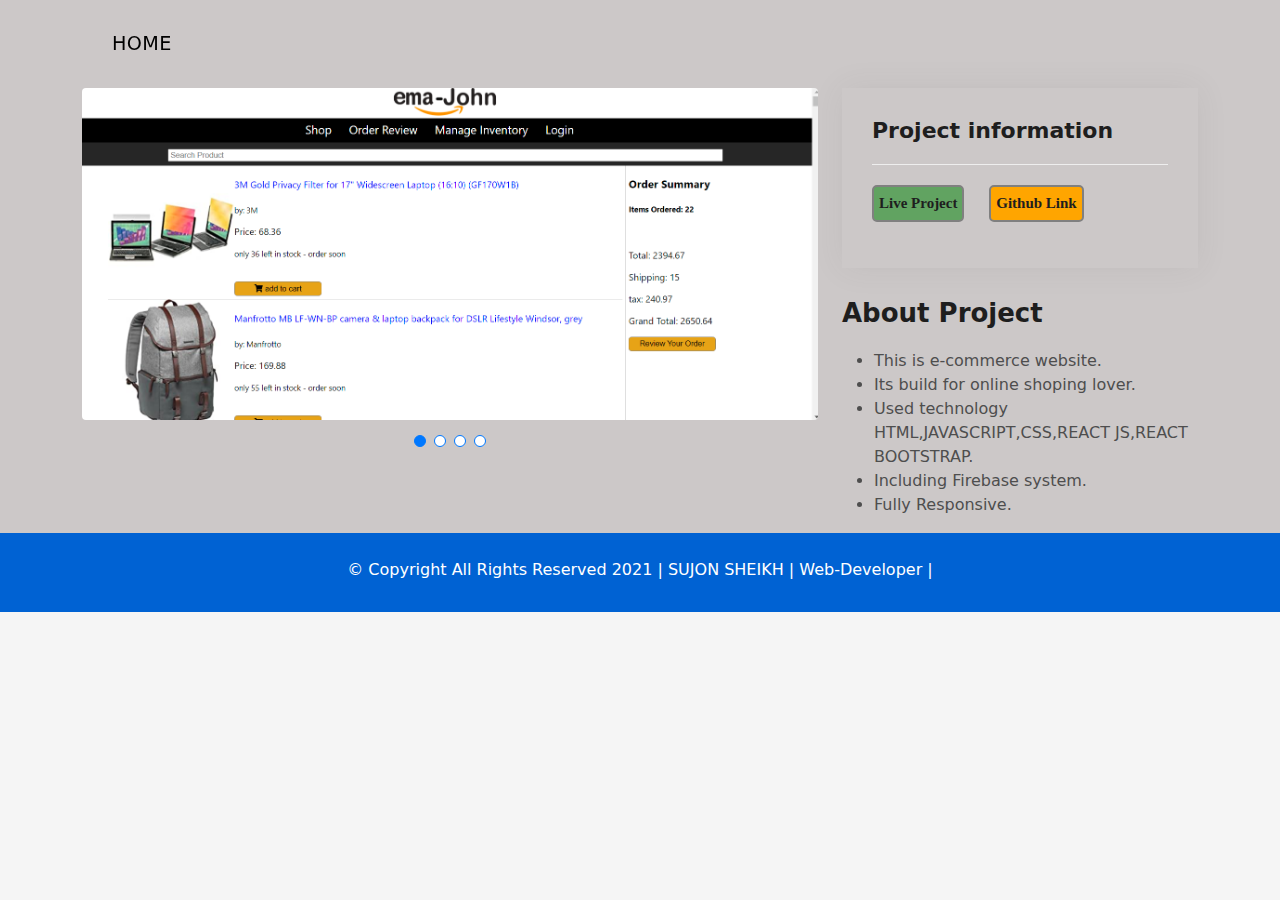
<file: work-3.html>
<!DOCTYPE html>
<html lang="en">

<head>
  <meta charset="utf-8">
  <meta content="width=device-width, initial-scale=1.0" name="viewport">

  <title>ѕυנσи ѕнєιкн</title>
  <meta content="" name="description">
  <meta content="" name="keywords">

  <!-- Favicons -->
  <link href="assets/img/fav.png" rel="icon">
  <link href="assets/img/apple-touch-icon.png" rel="apple-touch-icon">

  <!-- Vendor CSS Files -->
  <link href="assets/vendor/bootstrap/css/bootstrap.min.css" rel="stylesheet">
  <link href="assets/vendor/bootstrap-icons/bootstrap-icons.css" rel="stylesheet">
  <link href="assets/vendor/glightbox/css/glightbox.min.css" rel="stylesheet">
  <link href="assets/vendor/swiper/swiper-bundle.min.css" rel="stylesheet">

  <!-- Template Main CSS File -->
  <link href="assets/css/style.css" rel="stylesheet">
</head>

<body>

  <!-- ======= Header ======= -->
  <header id="header" class="fixed-top">
    <div class="container d-flex align-items-center justify-content-between">


      <nav id="navbar" class="navbar">
        <ul>
          <li><a class="nav-link scrollto" style="color: black;font-weight: 500;font-size: larger;" href="index.html">Home</a></li>
        </ul>
        <i class="bi bi-list mobile-nav-toggle"></i>
      </nav><!-- .navbar -->

    </div>
  </header><!-- End Header -->

  <div class="intro intro-single route bg-image" style="background-color: rgb(204, 200, 200);">

  <main id="main">

    <!-- ======= Portfolio Details Section ======= -->
    <section id="portfolio-details" class="portfolio-details">
      <div class="container">

        <div class="row gy-4 mt-4">

          <div class="col-lg-8">
            <div class="portfolio-details-slider swiper-container">
              <div class="swiper-wrapper align-items-center">

                <div class="swiper-slide">
                  <img class="rounded" src="assets/img/ema/one.png" alt="">
                </div>

                <div class="swiper-slide">
                  <img class="rounded" src="assets/img/ema/two.png" alt="">
                </div>

                <div class="swiper-slide">
                  <img class="rounded" src="assets/img/ema/three.png" alt="">
                </div>

                <div class="swiper-slide">
                  <img class="rounded" src="assets/img/ema/four.png" alt="">
                </div>

              </div>
              <div class="swiper-pagination"></div>
            </div>
          </div>

          <div class="col-lg-4">
            <div class="portfolio-info">
              <h3>Project information</h3>
              <ul>
                <button style="border-radius: 5px;background-color: rgb(97, 163, 97);border: 2px solid gray;color: black;font-weight: 600;font-family:'Times New Roman', Times, serif;padding: 5px; margin-right: 20px;"><a href="https://zealous-yonath-19370a.netlify.app/">Live Project</a></button> 


               <button style="border-radius: 5px;background-color: orange;border: 2px solid gray;color: black;font-weight: 600;padding: 5px;font-family:'Times New Roman', Times, serif;"><a href="https://github.com/sujonphero/Ema-jhon-Update">Github Link</a></button>
              </ul>
            </div>
            <div class="portfolio-description">
              <h2>About Project</h2>
              <ul>
                <li>This is e-commerce website.</li>
                <li>Its build for online shoping lover.</li>
                <li>Used technology HTML,JAVASCRIPT,CSS,REACT JS,REACT BOOTSTRAP.</li>
                <li>Including Firebase system.</li>
                <li>Fully Responsive.</li>
              </ul>
            </div>
          </div>

        </div>

      </div>
    </section><!-- End Portfolio Details Section -->

  </main><!-- End #main -->

  <!-- ======= Footer ======= -->
  <footer>
    <div class="container">
      <div class="row">
        <div class="col-sm-12">
          <div class="copyright-box">
            <p class="copyright">© Copyright All Rights Reserved 2021 | SUJON SHEIKH | Web-Developer |</p>
            </div>
          </div>
        </div>
      </div>
    </div>
  </footer><!-- End  Footer -->

  <div id="preloader"></div>
  <a href="#" class="back-to-top d-flex align-items-center justify-content-center"><i class="bi bi-arrow-up-short"></i></a>

  <!-- Vendor JS Files -->
  <script src="assets/vendor/bootstrap/js/bootstrap.bundle.min.js"></script>
  <script src="assets/vendor/glightbox/js/glightbox.min.js"></script>
  <script src="assets/vendor/php-email-form/validate.js"></script>
  <script src="assets/vendor/purecounter/purecounter.js"></script>
  <script src="assets/vendor/swiper/swiper-bundle.min.js"></script>
  <script src="assets/vendor/typed.js/typed.min.js"></script>

  <!-- Template Main JS File -->
  <script src="assets/js/main.js"></script>

</body>

</html>
</file>
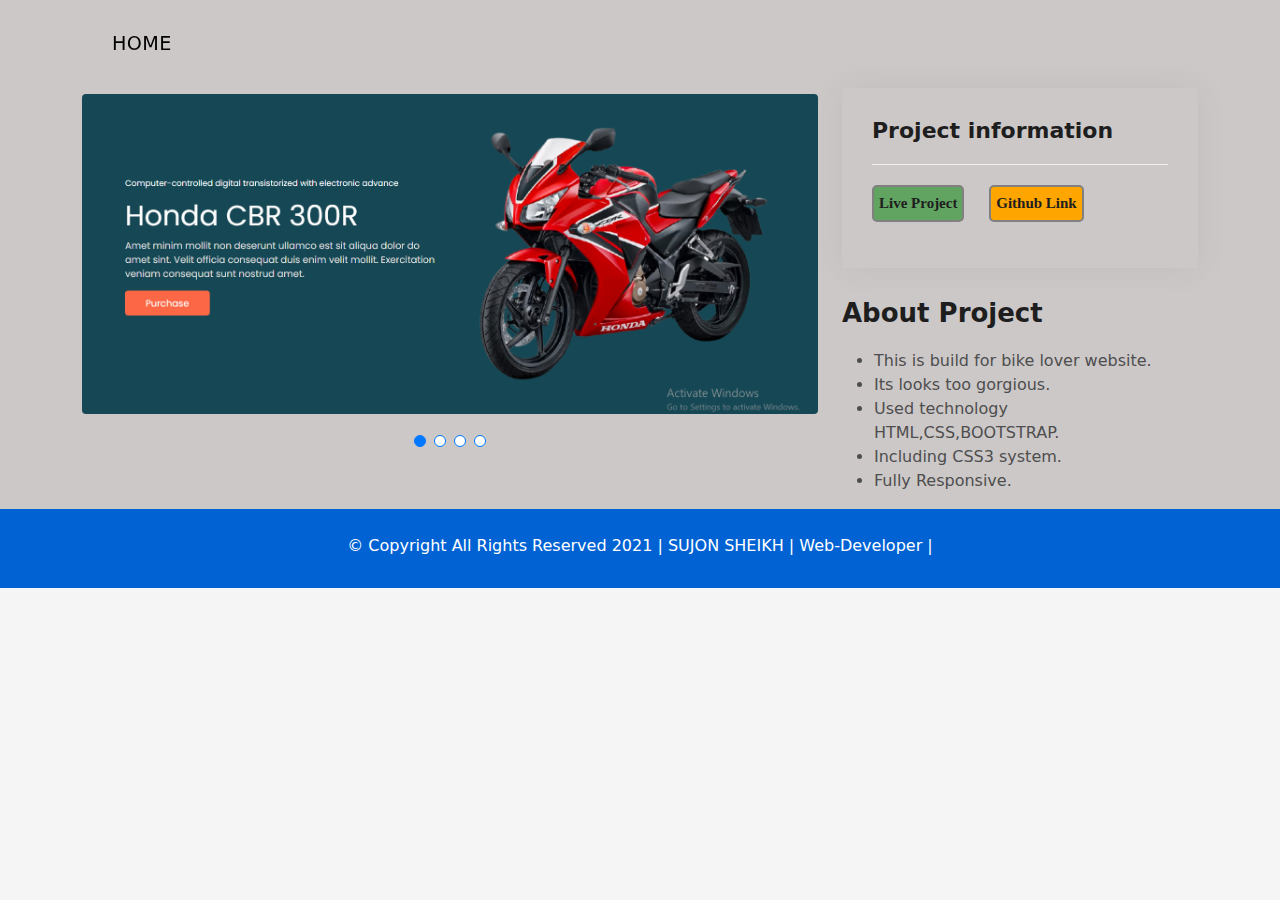
<file: work-4.html>
<!DOCTYPE html>
<html lang="en">

<head>
  <meta charset="utf-8">
  <meta content="width=device-width, initial-scale=1.0" name="viewport">

  <title>ѕυנσи ѕнєιкн</title>
  <meta content="" name="description">
  <meta content="" name="keywords">

  <!-- Favicons -->
  <link href="assets/img/fav.png" rel="icon">
  <link href="assets/img/apple-touch-icon.png" rel="apple-touch-icon">

  <!-- Vendor CSS Files -->
  <link href="assets/vendor/bootstrap/css/bootstrap.min.css" rel="stylesheet">
  <link href="assets/vendor/bootstrap-icons/bootstrap-icons.css" rel="stylesheet">
  <link href="assets/vendor/glightbox/css/glightbox.min.css" rel="stylesheet">
  <link href="assets/vendor/swiper/swiper-bundle.min.css" rel="stylesheet">

  <!-- Template Main CSS File -->
  <link href="assets/css/style.css" rel="stylesheet">
</head>

<body>

  <!-- ======= Header ======= -->
  <header id="header" class="fixed-top">
    <div class="container d-flex align-items-center justify-content-between">


      <nav id="navbar" class="navbar">
        <ul>
          <li><a class="nav-link scrollto" style="color: black;font-weight: 500;font-size: larger;" href="index.html">Home</a></li>
        </ul>
        <i class="bi bi-list mobile-nav-toggle"></i>
      </nav><!-- .navbar -->

    </div>
  </header><!-- End Header -->

  <div class="intro intro-single route bg-image" style="background-color: rgb(204, 200, 200);">

  <main id="main">

    <!-- ======= Portfolio Details Section ======= -->
    <section id="portfolio-details" class="portfolio-details">
      <div class="container">

        <div class="row gy-4 mt-4">

          <div class="col-lg-8">
            <div class="portfolio-details-slider swiper-container">
              <div class="swiper-wrapper align-items-center">

                <div class="swiper-slide">
                  <img class="rounded" src="assets/img/honda/one.png" alt="">
                </div>

                <div class="swiper-slide">
                  <img class="rounded" src="assets/img/honda/two.png" alt="">
                </div>

                <div class="swiper-slide">
                  <img class="rounded" src="assets/img/honda/three.png" alt="">
                </div>

                <div class="swiper-slide">
                  <img class="rounded" src="assets/img/honda/four.png" alt="">
                </div>

              </div>
              <div class="swiper-pagination"></div>
            </div>
          </div>

          <div class="col-lg-4">
            <div class="portfolio-info">
              <h3>Project information</h3>
              <ul>
                <button style="border-radius: 5px;background-color: rgb(97, 163, 97);border: 2px solid gray;color: black;font-weight: 600;font-family:'Times New Roman', Times, serif;padding: 5px; margin-right: 20px;"><a href="https://trusting-wiles-3d79e3.netlify.app/">Live Project</a></button> 


                <button style="border-radius: 5px;background-color: orange;border: 2px solid gray;color: black;font-weight: 600;padding: 5px;font-family:'Times New Roman', Times, serif;"><a href="https://github.com/sujonphero/Honda-CBR-Bootstarp">Github Link</a></button>
              </ul>
            </div>
            <div class="portfolio-description">
              <h2>About Project</h2>
              <ul>
                <li>This is build for bike lover website.</li>
                <li>Its looks too gorgious.</li>
                <li>Used technology HTML,CSS,BOOTSTRAP.</li>
                <li>Including CSS3 system.</li>
                <li>Fully Responsive.</li>
              </ul>
            </div>
          </div>

        </div>

      </div>
    </section><!-- End Portfolio Details Section -->

  </main><!-- End #main -->

  <!-- ======= Footer ======= -->
  <footer>
    <div class="container">
      <div class="row">
        <div class="col-sm-12">
          <div class="copyright-box">
            <p class="copyright">© Copyright All Rights Reserved 2021 | SUJON SHEIKH | Web-Developer |</p>
            </div>
          </div>
        </div>
      </div>
    </div>
  </footer><!-- End  Footer -->

  <div id="preloader"></div>
  <a href="#" class="back-to-top d-flex align-items-center justify-content-center"><i class="bi bi-arrow-up-short"></i></a>

  <!-- Vendor JS Files -->
  <script src="assets/vendor/bootstrap/js/bootstrap.bundle.min.js"></script>
  <script src="assets/vendor/glightbox/js/glightbox.min.js"></script>
  <script src="assets/vendor/php-email-form/validate.js"></script>
  <script src="assets/vendor/purecounter/purecounter.js"></script>
  <script src="assets/vendor/swiper/swiper-bundle.min.js"></script>
  <script src="assets/vendor/typed.js/typed.min.js"></script>

  <!-- Template Main JS File -->
  <script src="assets/js/main.js"></script>

</body>

</html>
</file>
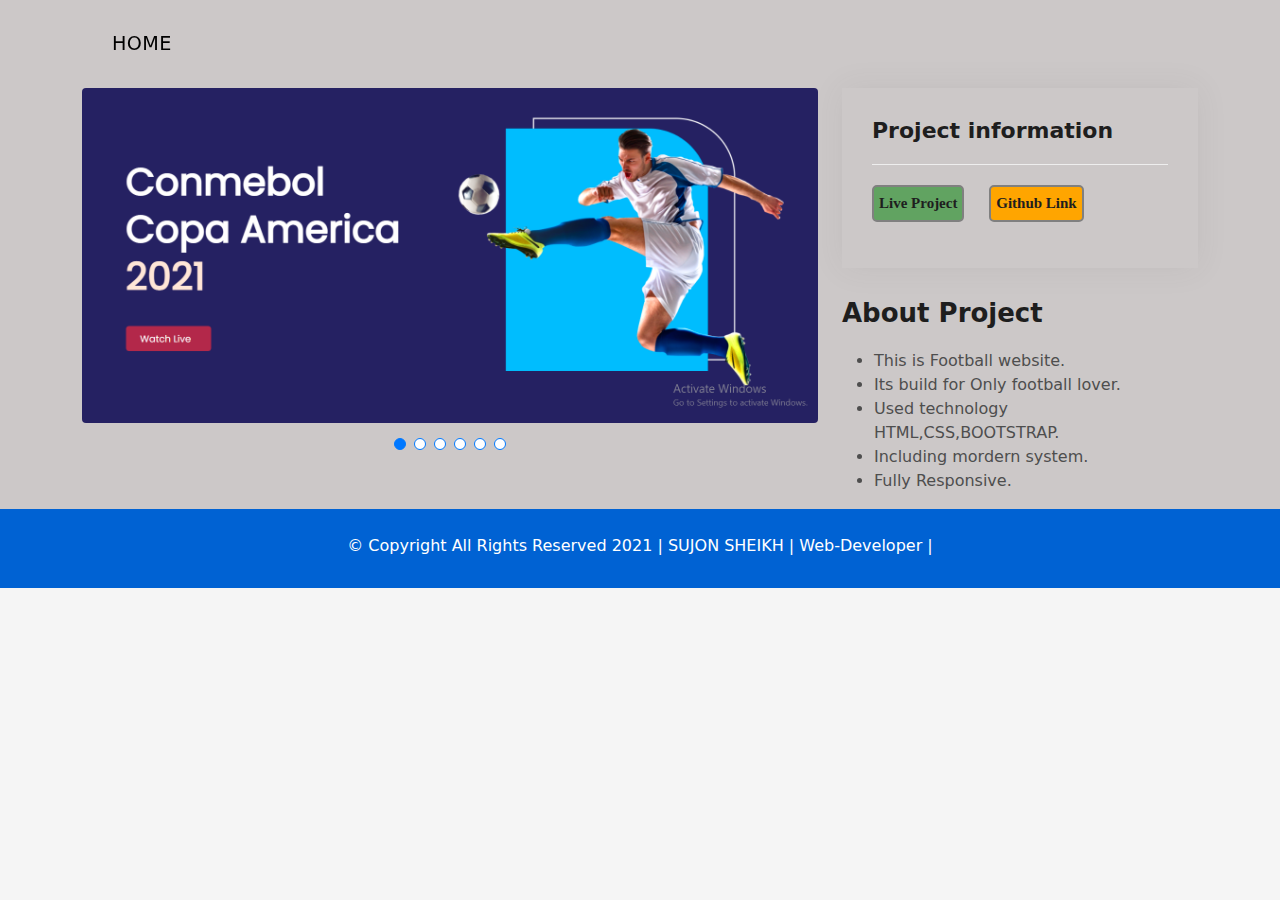
<file: work-5.html>
<!DOCTYPE html>
<html lang="en">

<head>
  <meta charset="utf-8">
  <meta content="width=device-width, initial-scale=1.0" name="viewport">

  <title>ѕυנσи ѕнєιкн</title>
  <meta content="" name="description">
  <meta content="" name="keywords">

  <!-- Favicons -->
  <link href="assets/img/fav.png" rel="icon">
  <link href="assets/img/apple-touch-icon.png" rel="apple-touch-icon">

  <!-- Vendor CSS Files -->
  <link href="assets/vendor/bootstrap/css/bootstrap.min.css" rel="stylesheet">
  <link href="assets/vendor/bootstrap-icons/bootstrap-icons.css" rel="stylesheet">
  <link href="assets/vendor/glightbox/css/glightbox.min.css" rel="stylesheet">
  <link href="assets/vendor/swiper/swiper-bundle.min.css" rel="stylesheet">

  <!-- Template Main CSS File -->
  <link href="assets/css/style.css" rel="stylesheet">
</head>

<body>

  <!-- ======= Header ======= -->
  <header id="header" class="fixed-top">
    <div class="container d-flex align-items-center justify-content-between">


      <nav id="navbar" class="navbar">
        <ul>
          <li><a class="nav-link scrollto" style="color: black;font-weight: 500;font-size: larger;" href="index.html">Home</a></li>
        </ul>
        <i class="bi bi-list mobile-nav-toggle"></i>
      </nav><!-- .navbar -->

    </div>
  </header><!-- End Header -->

  <div class="intro intro-single route bg-image" style="background-color: rgb(204, 200, 200);">

  <main id="main">

    <!-- ======= Portfolio Details Section ======= -->
    <section id="portfolio-details" class="portfolio-details">
      <div class="container">

        <div class="row gy-4 mt-4">

          <div class="col-lg-8">
            <div class="portfolio-details-slider swiper-container">
              <div class="swiper-wrapper align-items-center">

                <div class="swiper-slide">
                  <img class="rounded" src="assets/img/football/one.png" alt="">
                </div>

                <div class="swiper-slide">
                  <img class="rounded" src="assets/img/football/two.png" alt="">
                </div>

                <div class="swiper-slide">
                  <img class="rounded" src="assets/img/football/three.png" alt="">
                </div>

                <div class="swiper-slide">
                  <img class="rounded" src="assets/img/football/four.png" alt="">
                </div>

                <div class="swiper-slide">
                  <img class="rounded" src="assets/img/football/five.png" alt="">
                </div>

                <div class="swiper-slide">
                  <img class="rounded" src="assets/img/football/six.png" alt="">
                </div>

              </div>
              <div class="swiper-pagination"></div>
            </div>
          </div>

          <div class="col-lg-4">
            <div class="portfolio-info">
              <h3>Project information</h3>
              <ul>
                <button style="border-radius: 5px;background-color: rgb(97, 163, 97);border: 2px solid gray;color: black;font-weight: 600;font-family:'Times New Roman', Times, serif;padding: 5px; margin-right: 20px;"><a href="https://inspiring-ptolemy-514d1c.netlify.app/">Live Project</a></button> 


                <button style="border-radius: 5px;background-color: orange;border: 2px solid gray;color: black;font-weight: 600;padding: 5px;font-family:'Times New Roman', Times, serif;"><a href="https://github.com/sujonphero/Football">Github Link</a></button>
              </ul>
            </div>
            <div class="portfolio-description">
              <h2>About Project</h2>
              <ul>
                <li>This is Football  website.</li>
                <li>Its build for Only football lover.</li>
                <li>Used technology HTML,CSS,BOOTSTRAP.</li>
                <li>Including mordern system.</li>
                <li>Fully Responsive.</li>
              </ul>
            </div>
          </div>

        </div>

      </div>
    </section><!-- End Portfolio Details Section -->

  </main><!-- End #main -->

  <!-- ======= Footer ======= -->
  <footer>
    <div class="container">
      <div class="row">
        <div class="col-sm-12">
          <div class="copyright-box">
            <p class="copyright">© Copyright All Rights Reserved 2021 | SUJON SHEIKH | Web-Developer |</p>
            </div>
          </div>
        </div>
      </div>
    </div>
  </footer><!-- End  Footer -->

  <div id="preloader"></div>
  <a href="#" class="back-to-top d-flex align-items-center justify-content-center"><i class="bi bi-arrow-up-short"></i></a>

  <!-- Vendor JS Files -->
  <script src="assets/vendor/bootstrap/js/bootstrap.bundle.min.js"></script>
  <script src="assets/vendor/glightbox/js/glightbox.min.js"></script>
  <script src="assets/vendor/php-email-form/validate.js"></script>
  <script src="assets/vendor/purecounter/purecounter.js"></script>
  <script src="assets/vendor/swiper/swiper-bundle.min.js"></script>
  <script src="assets/vendor/typed.js/typed.min.js"></script>

  <!-- Template Main JS File -->
  <script src="assets/js/main.js"></script>

</body>

</html>
</file>
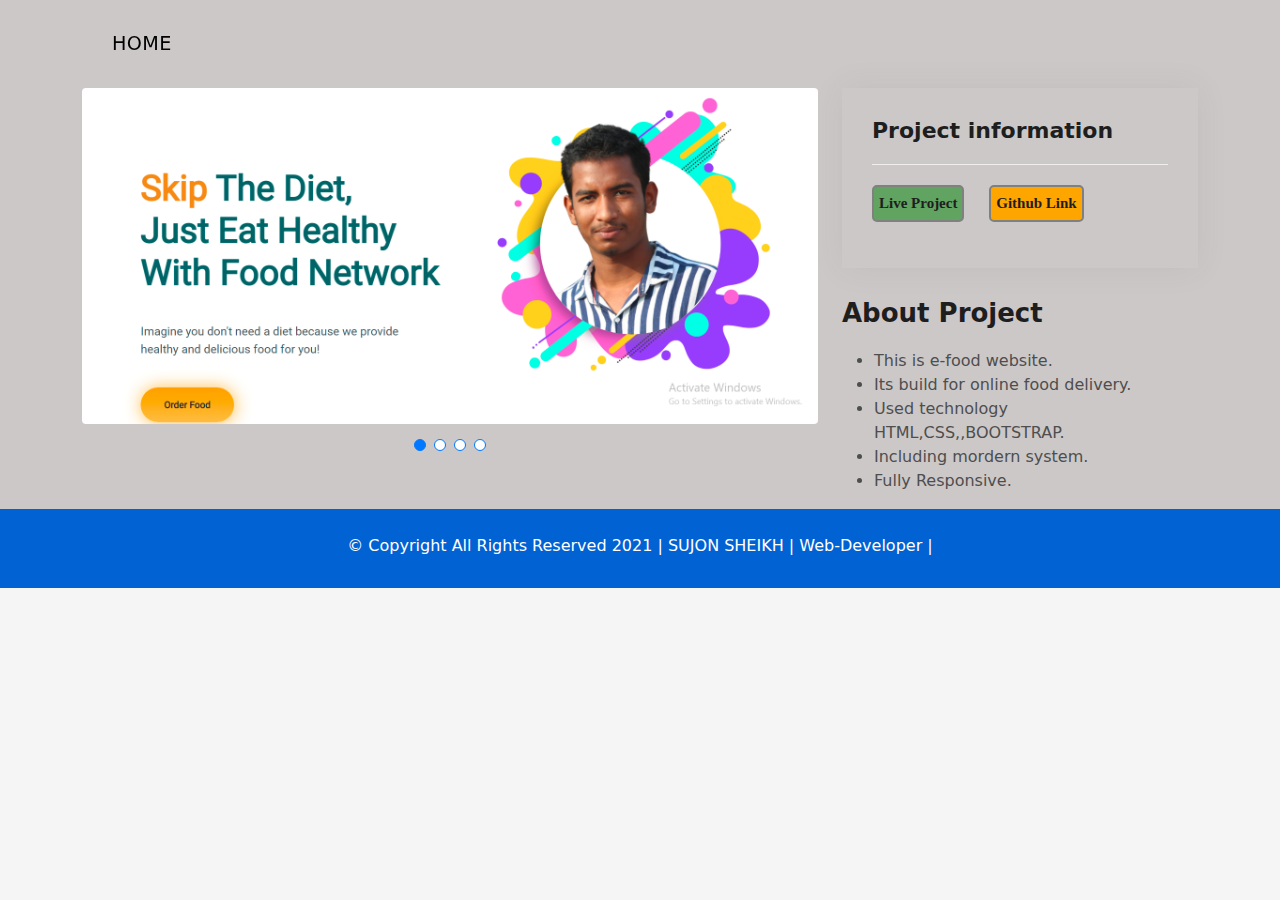
<file: work-6.html>
<!DOCTYPE html>
<html lang="en">

<head>
  <meta charset="utf-8">
  <meta content="width=device-width, initial-scale=1.0" name="viewport">

  <title>ѕυנσи ѕнєιкн</title>
  <meta content="" name="description">
  <meta content="" name="keywords">

  <!-- Favicons -->
  <link href="assets/img/fav.png" rel="icon">
  <link href="assets/img/apple-touch-icon.png" rel="apple-touch-icon">

  <!-- Vendor CSS Files -->
  <link href="assets/vendor/bootstrap/css/bootstrap.min.css" rel="stylesheet">
  <link href="assets/vendor/bootstrap-icons/bootstrap-icons.css" rel="stylesheet">
  <link href="assets/vendor/glightbox/css/glightbox.min.css" rel="stylesheet">
  <link href="assets/vendor/swiper/swiper-bundle.min.css" rel="stylesheet">

  <!-- Template Main CSS File -->
  <link href="assets/css/style.css" rel="stylesheet">
</head>

<body>

  <!-- ======= Header ======= -->
  <header id="header" class="fixed-top">
    <div class="container d-flex align-items-center justify-content-between">


      <nav id="navbar" class="navbar">
        <ul>
          <li><a class="nav-link scrollto" style="color: black;font-weight: 500;font-size: larger;" href="index.html">Home</a></li>
        </ul>
        <i class="bi bi-list mobile-nav-toggle"></i>
      </nav><!-- .navbar -->

    </div>
  </header><!-- End Header -->

  <div class="intro intro-single route bg-image" style="background-color: rgb(204, 200, 200);">

  <main id="main">

    <!-- ======= Portfolio Details Section ======= -->
    <section id="portfolio-details" class="portfolio-details">
      <div class="container">

        <div class="row gy-4 mt-4">

          <div class="col-lg-8">
            <div class="portfolio-details-slider swiper-container">
              <div class="swiper-wrapper align-items-center">

                <div class="swiper-slide">
                  <img class="rounded" src="assets/img/food/one.png" alt="">
                </div>

                <div class="swiper-slide">
                  <img class="rounded" src="assets/img/food/two.png" alt="">
                </div>

                <div class="swiper-slide">
                  <img class="rounded" src="assets/img/food/three.png" alt="">
                </div>

                <div class="swiper-slide">
                  <img class="rounded" src="assets/img/food/four.png" alt="">
                </div>

              </div>
              <div class="swiper-pagination"></div>
            </div>
          </div>

          <div class="col-lg-4">
            <div class="portfolio-info">
              <h3>Project information</h3>
              <ul>
                <button style="border-radius: 5px;background-color: rgb(97, 163, 97);border: 2px solid gray;color: black;font-weight: 600;font-family:'Times New Roman', Times, serif;padding: 5px; margin-right: 20px;"><a href="https://frosty-bartik-7cd2f6.netlify.app/">Live Project</a></button> 


                <button style="border-radius: 5px;background-color: orange;border: 2px solid gray;color: black;font-weight: 600;padding: 5px;font-family:'Times New Roman', Times, serif;"><a href="https://github.com/sujonphero/Food-Network">Github Link</a></button>
              </ul>
            </div>
            <div class="portfolio-description">
              <h2>About Project</h2>
              <ul>
                <li>This is e-food website.</li>
                <li>Its build for online food delivery.</li>
                <li>Used technology HTML,CSS,,BOOTSTRAP.</li>
                <li>Including mordern system.</li>
                <li>Fully Responsive.</li>
              </ul>
            </div>
          </div>

        </div>

      </div>
    </section><!-- End Portfolio Details Section -->

  </main><!-- End #main -->

  <!-- ======= Footer ======= -->
  <footer>
    <div class="container">
      <div class="row">
        <div class="col-sm-12">
          <div class="copyright-box">
            <p class="copyright">© Copyright All Rights Reserved 2021 | SUJON SHEIKH | Web-Developer |</p>
            </div>
          </div>
        </div>
      </div>
    </div>
  </footer><!-- End  Footer -->

  <div id="preloader"></div>
  <a href="#" class="back-to-top d-flex align-items-center justify-content-center"><i class="bi bi-arrow-up-short"></i></a>

  <!-- Vendor JS Files -->
  <script src="assets/vendor/bootstrap/js/bootstrap.bundle.min.js"></script>
  <script src="assets/vendor/glightbox/js/glightbox.min.js"></script>
  <script src="assets/vendor/php-email-form/validate.js"></script>
  <script src="assets/vendor/purecounter/purecounter.js"></script>
  <script src="assets/vendor/swiper/swiper-bundle.min.js"></script>
  <script src="assets/vendor/typed.js/typed.min.js"></script>

  <!-- Template Main JS File -->
  <script src="assets/js/main.js"></script>

</body>

</html>
</file>
<file: assets/css/style.css>
/*--------------------------------------------------------------
# General
--------------------------------------------------------------*/
body {
  background-color: #f5f5f5;
  color: #4e4e4e;
}

h1,
h2,
h3,
h4,
h5,
h6 {
  color: #1e1e1e;
}

a {
  color: #1e1e1e;
  text-decoration: none;
  transition: all 0.5s ease-in-out;
}

a:hover {
  color: #0078ff;
  text-decoration: none;
  transition: all 0.5s ease-in-out;
}

.p-r {
  position: relative;
}

.color-a {
  text-decoration: none;
  color: #0078ff;
}

.color-d {
  color: #f5f5f5;
}

.color-text-a {
  text-decoration: none;
  color: #4e4e4e;
}

.box-shadow, .paralax-mf, .service-box, .work-box, .card-blog {
  box-shadow: 0 13px 8px -10px rgba(0, 0, 0, 0.1);
}

.box-shadow-a, .button:hover {
  text-decoration: none;
  box-shadow: 0 0 0 4px #cde1f8;
}

.display-5 {
  font-size: 2.5rem;
  font-weight: 300;
  line-height: 1.1;
}

.display-6 {
  font-size: 2rem;
  font-weight: 300;
  line-height: 1.1;
}

.avatar {
  width: 32px;
  height: 32px;
  margin-right: 4px;
  overflow: hidden;
}

.bg-image {
  background-repeat: no-repeat;
  background-attachment: fixed;
  background-size: cover;
  background-position: center center;
}

@media (max-width: 1024px) {
  .bg-image {
    background-attachment: scroll;
  }
}

.overlay-mf {
  background-color: #0078ff;
}

.overlay-mf {
  position: absolute;
  top: 0;
  left: 0px;
  padding: 0;
  height: 100%;
  width: 100%;
  opacity: .7;
}

.paralax-mf {
  position: relative;
  padding: 8rem 0;
}

.display-table {
  width: 100%;
  height: 100%;
  display: table;
}

.table-cell {
  display: table-cell;
  vertical-align: middle;
}

/*--/ Sections /--*/
.sect-4 {
  padding: 4rem 0;
}

.sect-pt4 {
  padding-top: 4rem;
}

.sect-mt4 {
  margin-top: 4rem;
}

/*--/ Title s /--*/
.title-s {
  font-weight: 600;
  color: #1e1e1e;
  font-size: 1.1rem;
}

/*--/ Title A /--*/
.title-box {
  margin-bottom: 4rem;
}

.title-a {
  text-decoration: none;
  font-size: 3rem;
  font-weight: bold;
  text-transform: uppercase;
}

.subtitle-a {
  text-decoration: none;
  color: #4e4e4e;
}

.line-mf {
  width: 40px;
  height: 5px;
  background-color: #0078ff;
  margin: 0 auto;
}

/*--/ Title Left /--*/
.title-box-2 {
  margin-bottom: 3rem;
}

.title-left {
  font-size: 2rem;
  position: relative;
}

.title-left:before {
  content: '';
  position: absolute;
  height: 3px;
  background-color: #0078ff;
  width: 100px;
  bottom: -12px;
}

/*------/ Box /------*/
.box-pl2 {
  padding-left: 2rem;
}

.box-shadow-full {
  padding: 3rem 1.25rem;
  position: relative;
  background-color: #fff;
  margin-bottom: 3rem;
  z-index: 2;
  box-shadow: 0 1px 1px 0 rgba(0, 0, 0, 0.06), 0 2px 5px 0 rgba(0, 0, 0, 0.2);
}

@media (min-width: 768px) {
  .box-shadow-full {
    padding: 3rem;
  }
}

/*------/ Socials /------*/
.socials {
  padding: 1.5rem 0;
}

.socials ul li {
  display: inline-block;
}

.socials .ico-circle {
  height: 40px;
  width: 40px;
  font-size: 1.2rem;
  border-radius: 50%;
  line-height: 1.6;
  margin: 0 15px 0 0;
  box-shadow: 0 0 0 3px #0078ff;
  transition: all 500ms ease;
}

.socials .ico-circle:hover {
  background-color: #0078ff;
  color: #fff;
  box-shadow: 0 0 0 3px #cde1f8;
  transition: all 500ms ease;
}

/*------/ Ul resect /------*/
.ul-resect, .socials ul, .list-ico, .blog-wrapper .post-meta ul, .box-comments .list-comments, .widget-sidebar .list-sidebar, .widget-tags ul {
  list-style: none;
  padding-left: 0;
  margin-bottom: 0;
}

.list-ico {
  line-height: 2;
}

.list-ico span {
  color: #0078ff;
  margin-right: 10px;
}

/*------/ Ico Circle /------*/
.ico-circle {
  height: 100px;
  width: 100px;
  font-size: 2rem;
  border-radius: 50%;
  line-height: 1.55;
  margin: 0 auto;
  text-align: center;
  box-shadow: 0 0 0 10px #0078ff;
  display: block;
}

/*------/ Owl Carousel /------*/
.owl-theme .owl-dots {
  text-align: center;
  margin-top: 18px;
}

.owl-theme .owl-dots .owl-dot {
  display: inline-block;
}

.owl-theme .owl-dots .owl-dot span {
  width: 18px;
  height: 7px;
  margin: 5px 5px;
  background: #cde1f8;
  border: 0px solid #cde1f8;
  display: block;
  transition: all 0.6s ease-in-out;
  cursor: pointer;
}

.owl-theme .owl-dots .owl-dot:hover span {
  background-color: #cde1f8;
}

.owl-theme .owl-dots .owl-dot.active span {
  background-color: #1B1B1B;
  width: 25px;
}

/*--/ Scrolltop s /--*/
.scrolltop-mf {
  position: relative;
  display: none;
}

.scrolltop-mf span {
  z-index: 999;
  position: fixed;
  width: 42px;
  height: 42px;
  background-color: #0078ff;
  opacity: .7;
  font-size: 1.6rem;
  line-height: 1.5;
  text-align: center;
  color: #fff;
  top: auto;
  left: auto;
  right: 30px;
  bottom: 50px;
  cursor: pointer;
  border-radius: 50%;
}

/*--------------------------------------------------------------
# Back to top button
--------------------------------------------------------------*/
.back-to-top {
  position: fixed;
  visibility: hidden;
  opacity: 0;
  right: 15px;
  bottom: 15px;
  z-index: 996;
  background: #0078ff;
  width: 40px;
  height: 40px;
  border-radius: 50px;
  transition: all 0.4s;
}

.back-to-top i {
  font-size: 28px;
  color: #fff;
  line-height: 0;
}

.back-to-top:hover {
  background: #298eff;
  color: #fff;
}

.back-to-top.active {
  visibility: visible;
  opacity: 1;
}

/*------/ Prelaoder /------*/
#preloader {
  position: fixed;
  top: 0;
  left: 0;
  right: 0;
  bottom: 0;
  z-index: 9999;
  overflow: hidden;
  background: #fff;
}

#preloader:before {
  content: "";
  position: fixed;
  top: calc(50% - 30px);
  left: calc(50% - 30px);
  border: 6px solid #f2f2f2;
  border-top: 6px solid #0078ff;
  border-radius: 50%;
  width: 60px;
  height: 60px;
  -webkit-animation: animate-preloader 1s linear infinite;
  animation: animate-preloader 1s linear infinite;
}

@-webkit-keyframes animate-preloader {
  0% {
    transform: rotate(0deg);
  }
  100% {
    transform: rotate(360deg);
  }
}

@keyframes animate-preloader {
  0% {
    transform: rotate(0deg);
  }
  100% {
    transform: rotate(360deg);
  }
}

/*------/ Button /------*/
.button {
  display: inline-block;
  padding: .3rem .6rem;
  text-align: center;
  vertical-align: middle;
  -webkit-user-select: none;
  -moz-user-select: none;
  user-select: none;
  font-size: 1rem;
  border-radius: .3rem;
  border: 1px solid transparent;
  transition: all 500ms ease;
  cursor: pointer;
}

.button:focus {
  outline: 0;
}

.button:hover {
  background-color: #0062d3;
  color: #fff;
  transition: all 500ms ease;
}

.button-a {
  text-decoration: none;
  background-color: #0078ff;
  color: #fff;
  border-color: #cde1f8;
}

.button-big {
  padding: .9rem 2.3rem;
  font-size: 1.2rem;
}

.button-rouded {
  border-radius: 5rem;
}

.btn-lg {
  padding: .5rem 1rem;
  font-size: 1.25rem;
  line-height: 1.5;
  border-radius: .3rem;
}

/*--------------------------------------------------------------
# Header
--------------------------------------------------------------*/
#header {
  transition: all 0.5s;
  z-index: 997;
  padding: 20px 0;
}

#header .logo {
  font-size: 28px;
  margin: 0;
  padding: 0;
  font-weight: 600;
  letter-spacing: 1px;
}

#header .logo img {
  max-height: 100px;
}

#header.header-scrolled {
  background: rgba(0, 0, 0, 0.9);
  padding: 12px 0;
}

/*--------------------------------------------------------------
# Navigation Menu
--------------------------------------------------------------*/
/**
* Desktop Navigation 
*/
.navbar {
  padding: 0;
}

.navbar ul {
  margin: 0;
  padding: 0;
  display: flex;
  list-style: none;
  align-items: center;
}

.navbar li {
  position: relative;
}

.navbar > ul > li {
  white-space: nowrap;
  padding: 10px 0 10px 30px;
}

.navbar a, .navbar a:focus {
  display: flex;
  align-items: center;
  justify-content: space-between;
  color: #fff;
  font-size: 16px;
  font-weight: 600;
  padding: 0;
  white-space: nowrap;
  transition: 0.3s;
  letter-spacing: 0.4px;
  position: relative;
  text-transform: uppercase;
}

.navbar a i, .navbar a:focus i {
  font-size: 12px;
  line-height: 0;
  margin-left: 5px;
}

.navbar > ul > li > a:before {
  content: "";
  position: absolute;
  width: 100%;
  height: 2px;
  bottom: -6px;
  left: 0;
  width: 0;
  background-color: #fff;
  visibility: hidden;
  transition: all 0.3s ease-in-out 0s;
}

.navbar a:hover:before, .navbar li:hover > a:before, .navbar .active:before {
  visibility: visible;
  width: 80%;
}

.navbar a:hover, .navbar .active, .navbar .active:focus, .navbar li:hover > a {
  color: #fff;
}

.navbar .dropdown ul {
  display: block;
  position: absolute;
  left: 30px;
  top: calc(100% + 30px);
  margin: 0;
  padding: 10px 0;
  z-index: 99;
  opacity: 0;
  visibility: hidden;
  background: #fff;
  box-shadow: 0px 0px 30px rgba(127, 137, 161, 0.25);
  transition: 0.3s;
}

.navbar .dropdown ul li {
  min-width: 200px;
}

.navbar .dropdown ul a {
  padding: 10px 20px;
  font-size: 14px;
  text-transform: none;
  color: #4e4e4e;
}

.navbar .dropdown ul a i {
  font-size: 12px;
}

.navbar .dropdown ul a:hover, .navbar .dropdown ul .active:hover, .navbar .dropdown ul li:hover > a {
  color: #0078ff;
}

.navbar .dropdown:hover > ul {
  opacity: 1;
  top: 100%;
  visibility: visible;
}

.navbar .dropdown .dropdown ul {
  top: 0;
  left: calc(100% - 30px);
  visibility: hidden;
}

.navbar .dropdown .dropdown:hover > ul {
  opacity: 1;
  top: 0;
  left: 100%;
  visibility: visible;
}

@media (max-width: 1366px) {
  .navbar .dropdown .dropdown ul {
    left: -90%;
  }
  .navbar .dropdown .dropdown:hover > ul {
    left: -100%;
  }
}

/**
* Mobile Navigation 
*/
.mobile-nav-toggle {
  color: #fff;
  font-size: 28px;
  cursor: pointer;
  display: none;
  line-height: 0;
  transition: 0.5s;
}

@media (max-width: 991px) {
  .mobile-nav-toggle {
    display: block;
  }
  .navbar ul {
    display: none;
  }
}

.navbar-mobile {
  position: fixed;
  overflow: hidden;
  top: 0;
  right: 0;
  left: 0;
  bottom: 0;
  background: rgba(78, 78, 78, 0.9);
  transition: 0.3s;
  z-index: 999;
}

.navbar-mobile .mobile-nav-toggle {
  position: absolute;
  top: 15px;
  right: 15px;
}

.navbar-mobile ul {
  display: block;
  position: absolute;
  top: 55px;
  right: 15px;
  bottom: 15px;
  left: 15px;
  padding: 10px 0;
  background-color: #fff;
  overflow-y: auto;
  transition: 0.3s;
}

.navbar-mobile > ul > li {
  padding: 0;
}

.navbar-mobile a:hover:before, .navbar-mobile li:hover > a:before, .navbar-mobile .active:before {
  visibility: hidden;
}

.navbar-mobile a {
  padding: 10px 20px;
  font-size: 15px;
  color: #4e4e4e;
}

.navbar-mobile a:hover, .navbar-mobile .active, .navbar-mobile li:hover > a {
  color: #0078ff;
}

.navbar-mobile .getstarted {
  margin: 15px;
}

.navbar-mobile .dropdown ul {
  position: static;
  display: none;
  margin: 10px 20px;
  padding: 10px 0;
  z-index: 99;
  opacity: 1;
  visibility: visible;
  background: #fff;
  box-shadow: 0px 0px 30px rgba(127, 137, 161, 0.25);
}

.navbar-mobile .dropdown ul li {
  min-width: 200px;
}

.navbar-mobile .dropdown ul a {
  padding: 10px 20px;
}

.navbar-mobile .dropdown ul a i {
  font-size: 12px;
}

.navbar-mobile .dropdown ul a:hover, .navbar-mobile .dropdown ul .active:hover, .navbar-mobile .dropdown ul li:hover > a {
  color: #0078ff;
}

.navbar-mobile .dropdown > .dropdown-active {
  display: block;
}

/*--------------------------------------------------------------
# Hero Section
--------------------------------------------------------------*/
.hero {
  height: 100vh;
  position: relative;
  color: #fff;
}

.hero .hero-content {
  text-align: center;
  position: absolute;
}

.hero .overlay-itro {
  background-color: rgba(0, 0, 0, 0.6);
  position: absolute;
  top: 0;
  left: 0px;
  padding: 0;
  height: 100%;
  width: 100%;
  opacity: .9;
}

.hero .hero-title {
  color: rgb(122, 115, 115);
  font-weight: 400;
  font-size: 3rem;
}

@media (min-width: 768px) {
  .hero .hero-title {
    font-size: 3rem;
    font-family:cursive;
  }
}

.hero .hero-subtitle {
  font-size: 1.5rem;
  font-weight: 200;
  color: #cde1f8;
}

@media (min-width: 768px) {
  .hero .hero-subtitle {
    font-size: 2rem;
    font-family: cursive;
  }
}

.hero .text-slider-items {
  display: none;
}

.hero-single {
  height: 350px;
}

.hero-single .hero-content {
  margin-top: 30px;
}

.hero-single .hero-title {
  text-transform: uppercase;
  font-size: 3rem;
}

@media (min-width: 768px) {
  .hero-single .hero-title {
    font-size: 3.5rem;
  }
}

.hero-single .breadcrumb {
  background-color: transparent;
  color: #793b79;
}

.hero-single .breadcrumb .breadcrumb-item:before {
  color: #cde1f8;
}

.hero-single .breadcrumb .breadcrumb-item.active {
  color: #cde1f8;
}

.hero-single .breadcrumb a {
  color: #fff;
}

/*--------------------------------------------------------------
# About
--------------------------------------------------------------*/
.about-mf .box-shadow-full {
  padding-top: 4rem;
  padding-bottom: 4rem;
}

.about-mf .about-img {
  margin-bottom: 2rem;
}

.about-mf .about-img img {
  margin-left: 10px;
}

@media (min-width: 767px) {
  .about-mf .box-pl2 {
    margin-top: 3rem;
    padding-left: 0rem;
  }
}

.skill-mf span {
  color: #4e4e4e;
}

.skill-mf .progress {
  background-color: #cde1f8;
  margin: .5rem 0 1.2rem 0;
  border-radius: 0;
  height: .7rem;
}

.skill-mf .progress .progress-bar {
  height: .7rem;
  background-color: #0078ff;
}

/*--------------------------------------------------------------
# Services
--------------------------------------------------------------*/
.service-box {
  background-color: #fff;
  padding: 2.5rem 1.3rem;
  border-radius: 1rem;
  margin-bottom: 3rem;
  text-align: center;
}

.service-box:hover .ico-circle {
  transition: all 500ms ease;
  color: #fff;
  background-color: #0078ff;
  box-shadow: 0 0 0 10px #cde1f8;
}

.service-box .service-ico {
  margin-bottom: 1rem;
  color: #1e1e1e;
}

.service-box .ico-circle {
  transition: all 500ms ease;
  display: inline-flex;
  align-items: center;
  justify-content: center;
}

.service-box .ico-circle i {
  line-height: 0;
  font-size: 40px;
}

.service-box .s-title {
  font-size: 1.4rem;
  text-transform: uppercase;
  text-align: center;
  padding: .4rem 0;
}

.service-box .s-description {
  color: #4e4e4e;
}

/*--------------------------------------------------------------
# Counter
--------------------------------------------------------------*/
.counter-box {
  color: #fff;
  text-align: center;
}

@media (min-width: 577px) {
  .counter-box {
    margin-bottom: 1.8rem;
  }
}

.counter-ico {
  margin-bottom: 1rem;
}

.counter-ico .ico-circle {
  height: 60px;
  width: 60px;
  line-height: 1.5;
  box-shadow: 0 0 0 10px #cde1f8;
}

.counter-num .counter {
  font-size: 2rem;
  margin-bottom: 0;
}

/*--------------------------------------------------------------
# Portfolio
--------------------------------------------------------------*/
.work-box {
  margin-bottom: 3rem;
  -webkit-backface-visibility: hidden;
  backface-visibility: hidden;
  background-color: #fff;
}

.work-box:hover img {
  transform: scale(1.3);
}

.work-img {
  display: block;
  overflow: hidden;
}

.work-img img {
  transition: all 1s;
}

.work-content {
  padding: 2rem 3% 1rem 4%;
}

.work-content .w-more {
  color: #4e4e4e;
  font-size: .8rem;
}

.work-content .w-more .w-ctegory {
  color: #0078ff;
}

.work-content .w-like {
  font-size: 2.5rem;
  color: #0078ff;
  float: right;
}

.work-content .w-like a {
  color: #0078ff;
}

.work-content .w-like .num-like {
  font-size: .7rem;
}

.w-title {
  font-size: 1.2rem;
}

/*--------------------------------------------------------------
# Portfolio Details
--------------------------------------------------------------*/
.portfolio-details {
  padding-top: 40px;
}

.portfolio-details .portfolio-details-slider img {
  width: 100%;
}

.portfolio-details .portfolio-details-slider .swiper-pagination {
  margin-top: 20px;
  position: relative;
}

.portfolio-details .portfolio-details-slider .swiper-pagination .swiper-pagination-bullet {
  width: 12px;
  height: 12px;
  background-color: #fff;
  opacity: 1;
  border: 1px solid #0078ff;
}

.portfolio-details .portfolio-details-slider .swiper-pagination .swiper-pagination-bullet-active {
  background-color: #0078ff;
}

.portfolio-details .portfolio-info {
  padding: 30px;
  box-shadow: 0px 0 30px rgba(78, 78, 78, 0.08);
}

.portfolio-details .portfolio-info h3 {
  font-size: 22px;
  font-weight: 700;
  margin-bottom: 20px;
  padding-bottom: 20px;
  border-bottom: 1px solid #eee;
}

.portfolio-details .portfolio-info ul {
  list-style: none;
  padding: 0;
  font-size: 15px;
}

.portfolio-details .portfolio-info ul li + li {
  margin-top: 10px;
}

.portfolio-details .portfolio-description {
  padding-top: 30px;
}

.portfolio-details .portfolio-description h2 {
  font-size: 26px;
  font-weight: 700;
  margin-bottom: 20px;
}

.portfolio-details .portfolio-description p {
  padding: 0;
}

/*--------------------------------------------------------------
# Testimonials
--------------------------------------------------------------*/
.testimonial-box {
  color: #fff;
  text-align: center;
}

.testimonial-box .author-test {
  margin-top: 1rem;
}

.testimonial-box .author-test img {
  margin: 0 auto;
}

.testimonial-box .author {
  color: #fff;
  text-transform: uppercase;
  font-weight: 600;
  margin: 1rem 0;
  display: block;
  font-size: 1.4rem;
}

.testimonial-box .comit {
  font-size: 2rem;
  color: #0078ff;
  background-color: #fff;
  width: 52px;
  height: 52px;
  display: block;
  margin: 0 auto;
  border-radius: 50%;
  line-height: 1.6;
}

@media (min-width: 768px) {
  .testimonial-box .description {
    padding: 0 5rem;
  }
}

@media (min-width: 992px) {
  .testimonial-box .description {
    padding: 0 8rem;
  }
}

@media (min-width: 1200px) {
  .testimonial-box .description {
    padding: 0 13rem;
  }
}

.swiper-pagination {
  margin-top: 20px;
  position: relative;
}

.swiper-pagination .swiper-pagination-bullet {
  width: 12px;
  height: 12px;
  background-color: rgba(255, 255, 255, 0.4);
  opacity: 1;
}

.swiper-pagination .swiper-pagination-bullet-active {
  background-color: #fff;
}

/*--------------------------------------------------------------
# Contact
--------------------------------------------------------------*/
.footer-paralax {
  padding: 4rem 0 0 0;
}

.contact-mf {
  margin-top: 4rem;
}

@media (min-width: 767px) {
  .contact-mf .box-pl2 {
    margin-top: 3rem;
    padding-left: 0rem;
  }
}

.php-email-form .error-message {
  display: none;
  color: #fff;
  background: #ed3c0d;
  text-align: center;
  padding: 15px;
  font-weight: 600;
}

.php-email-form .sent-message {
  display: none;
  color: #fff;
  background: #18d26e;
  text-align: center;
  padding: 15px;
  font-weight: 600;
}

.php-email-form .loading {
  display: none;
  background: #fff;
  text-align: center;
  padding: 15px;
}

.php-email-form .loading:before {
  content: "";
  display: inline-block;
  border-radius: 50%;
  width: 24px;
  height: 24px;
  margin: 0 10px -6px 0;
  border: 3px solid #18d26e;
  border-top-color: #eee;
  -webkit-animation: animate-loading 1s linear infinite;
  animation: animate-loading 1s linear infinite;
}

.php-email-form input, .php-email-form textarea {
  border-radius: 0;
  box-shadow: none;
  font-size: 14px;
}

.php-email-form input:focus, .php-email-form textarea:focus {
  border-color: #0078ff;
}

.php-email-form input {
  padding: 10px 15px;
}

.php-email-form textarea {
  padding: 12px 15px;
  margin-bottom: 0;
}

.php-email-form button[type="submit"] {
  background: #0078ff;
  border: 0;
  padding: 10px 24px;
  color: #fff;
  transition: 0.4s;
}

.php-email-form button[type="submit"]:hover {
  background: #3393ff;
}

@-webkit-keyframes animate-loading {
  0% {
    transform: rotate(0deg);
  }
  100% {
    transform: rotate(360deg);
  }
}

@keyframes animate-loading {
  0% {
    transform: rotate(0deg);
  }
  100% {
    transform: rotate(360deg);
  }
}

/*--------------------------------------------------------------
# Blog
--------------------------------------------------------------*/
@media (min-width: 767px) {
  .card-blog {
    margin-bottom: 3rem;
  }
}

.card-blog .card-body {
  position: relative;
}

.card-blog .card-category-box {
  position: absolute;
  text-align: center;
  top: -16px;
  left: 15px;
  right: 15px;
  line-height: 25px;
  overflow: hidden;
}

.card-blog .card-category {
  display: inline-block;
  color: #fff;
  padding: 0 15px 5px;
  overflow: hidden;
  background-color: #0078ff;
  border-radius: 4px;
}

.card-blog .card-category .category {
  color: #fff;
  display: inline-block;
  text-transform: uppercase;
  font-size: .7rem;
  letter-spacing: .1px;
  margin-bottom: 0;
}

.card-blog .card-title {
  font-size: 1.3rem;
  margin-top: .6rem;
}

.card-blog .card-description {
  color: #4e4e4e;
}

.card-blog .post-author {
  display: inline-block;
}

.card-blog .post-date {
  color: #4e4e4e;
  display: inline-block;
  float: right;
}

/*--------------------------------------------------------------
# Blog Single
--------------------------------------------------------------*/
.post-box,
.form-comments,
.box-comments,
.widget-sidebar {
  padding: 2rem;
  background-color: #fff;
  margin-bottom: 3rem;
}

@media (min-width: 768px) {
  .post-box,
  .form-comments,
  .box-comments,
  .widget-sidebar {
    padding: 3rem;
  }
}

.blog-wrapper .article-title {
  font-size: 1.5rem;
}

@media (min-width: 768px) {
  .blog-wrapper .article-title {
    font-size: 1.9rem;
  }
}

.blog-wrapper .post-meta {
  margin: 1rem 0;
}

.blog-wrapper .post-meta ul {
  border-left: 4px solid #0078ff;
  margin-top: 1rem;
}

.blog-wrapper .post-meta ul li {
  display: inline-block;
  margin-left: 15px;
}

.blog-wrapper .post-meta ul a {
  color: #0078ff;
}

.blog-wrapper .post-meta ul span {
  color: #1e1e1e;
}

.blog-wrapper .blockquote {
  border-left: 4px solid #0078ff;
  padding: 18px;
  font-style: italic;
}

/*------/ Comments /------*/
.box-comments .list-comments li {
  padding-bottom: 40px;
}

.box-comments .list-comments .comment-avatar {
  display: table-cell;
  vertical-align: top;
}

.box-comments .list-comments .comment-avatar img {
  width: 80px;
  height: 80px;
}

.box-comments .list-comments .comment-author {
  font-size: 1.3rem;
}

@media (min-width: 768px) {
  .box-comments .list-comments .comment-author {
    font-size: 1.5rem;
  }
}

.box-comments .list-comments .comment-details {
  display: table-cell;
  vertical-align: top;
  padding-left: 25px;
}

.box-comments .list-comments a {
  color: #0078ff;
}

.box-comments .list-comments span {
  color: #1e1e1e;
  font-style: italic;
}

.box-comments .comment-children {
  margin-left: 40px;
}

/*------/ Sidebar /------*/
.widget-sidebar .sidebar-title {
  font-size: 1.6rem;
  font-weight: 600;
  border-left: 5px solid #0078ff;
  padding-left: 15px;
  text-transform: uppercase;
  margin-bottom: 1.5rem;
}

.widget-sidebar .list-sidebar li {
  position: relative;
  padding: 6px 0 6px 24px;
}

.widget-sidebar .list-sidebar li:before {
  position: absolute;
  content: "";
  width: 10px;
  height: 1px;
  left: 0;
  background-color: #0078ff;
  top: 20px;
}

.sidebar-search input {
  background-color: #fff;
  border-radius: 0;
  transition: all 0.5s ease-in-out;
}

.sidebar-search .btn-search {
  background-color: #0078ff;
  border-color: #0078ff;
  border-radius: 0;
  padding-left: 20px;
  padding-right: 20px;
}

.widget-tags ul li {
  display: inline-block;
  background-color: #0078ff;
  padding: .2rem .6rem;
  margin-bottom: .5rem;
  border-radius: 15px;
}

.widget-tags ul li a {
  color: #fff;
}

/*--------------------------------------------------------------
# Footer
--------------------------------------------------------------*/
footer {
  text-align: center;
  color: #fff;
  padding: 25px 0;
  background: #0062d3;
}

footer .copyright {
  margin-bottom: .3rem;
}

footer .credits {
  margin-bottom: 0;
}

footer .credits a {
  color: #fff;
}
</file>
